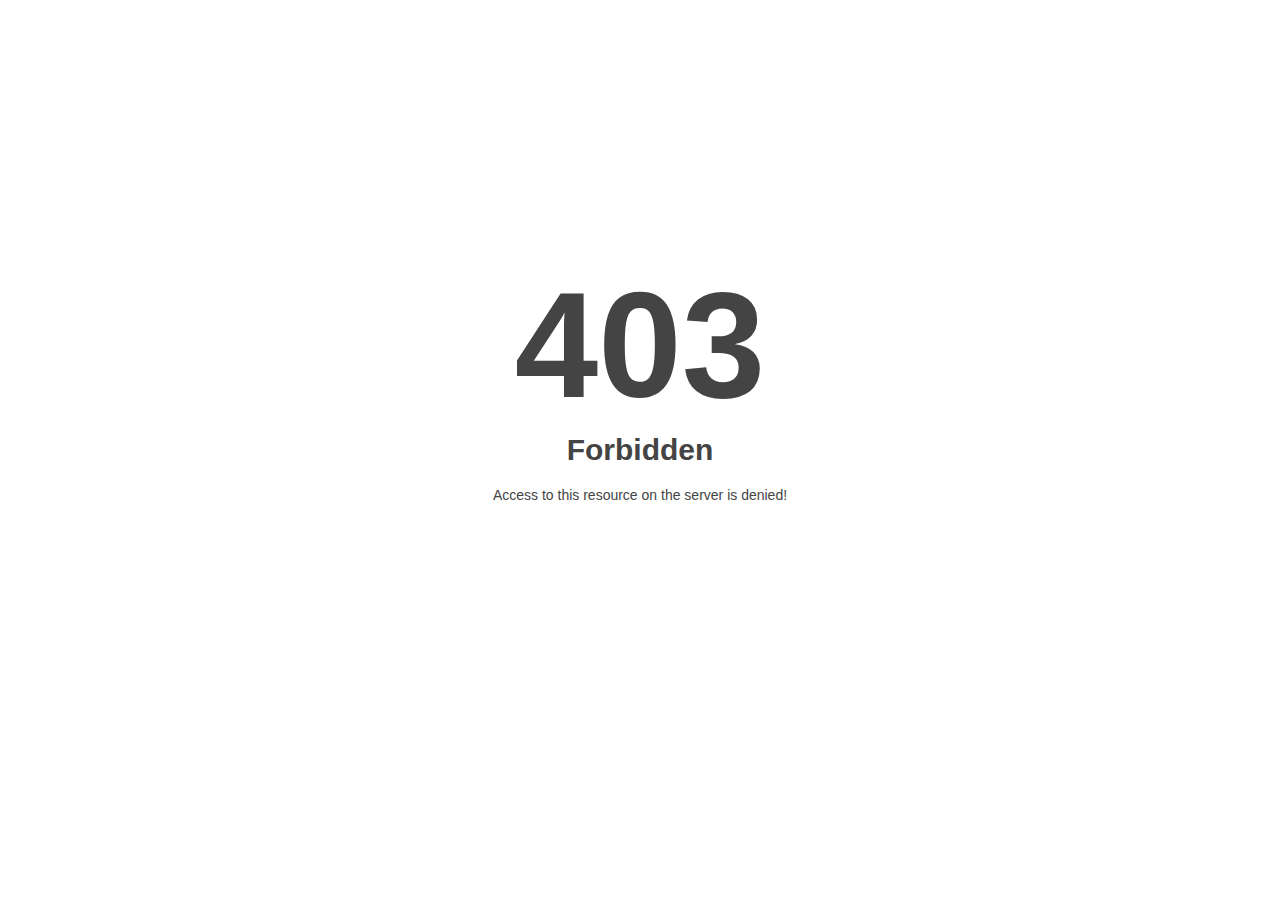
<file: static/plugin/index.html>
<!DOCTYPE html>
<html style="height:100%">
<head>
<meta name="viewport" content="width=device-width, initial-scale=1, shrink-to-fit=no" />
<title> 403 Forbidden
</title><style>@media (prefers-color-scheme:dark){body{background-color:#000!important}}</style></head>
<body style="color: #444; margin:0;font: normal 14px/20px Arial, Helvetica, sans-serif; height:100%; background-color: #fff;">
<div style="height:auto; min-height:100%; ">     <div style="text-align: center; width:800px; margin-left: -400px; position:absolute; top: 30%; left:50%;">
        <h1 style="margin:0; font-size:150px; line-height:150px; font-weight:bold;">403</h1>
<h2 style="margin-top:20px;font-size: 30px;">Forbidden
</h2>
<p>Access to this resource on the server is denied!</p>
</div></div></body></html>
</file>
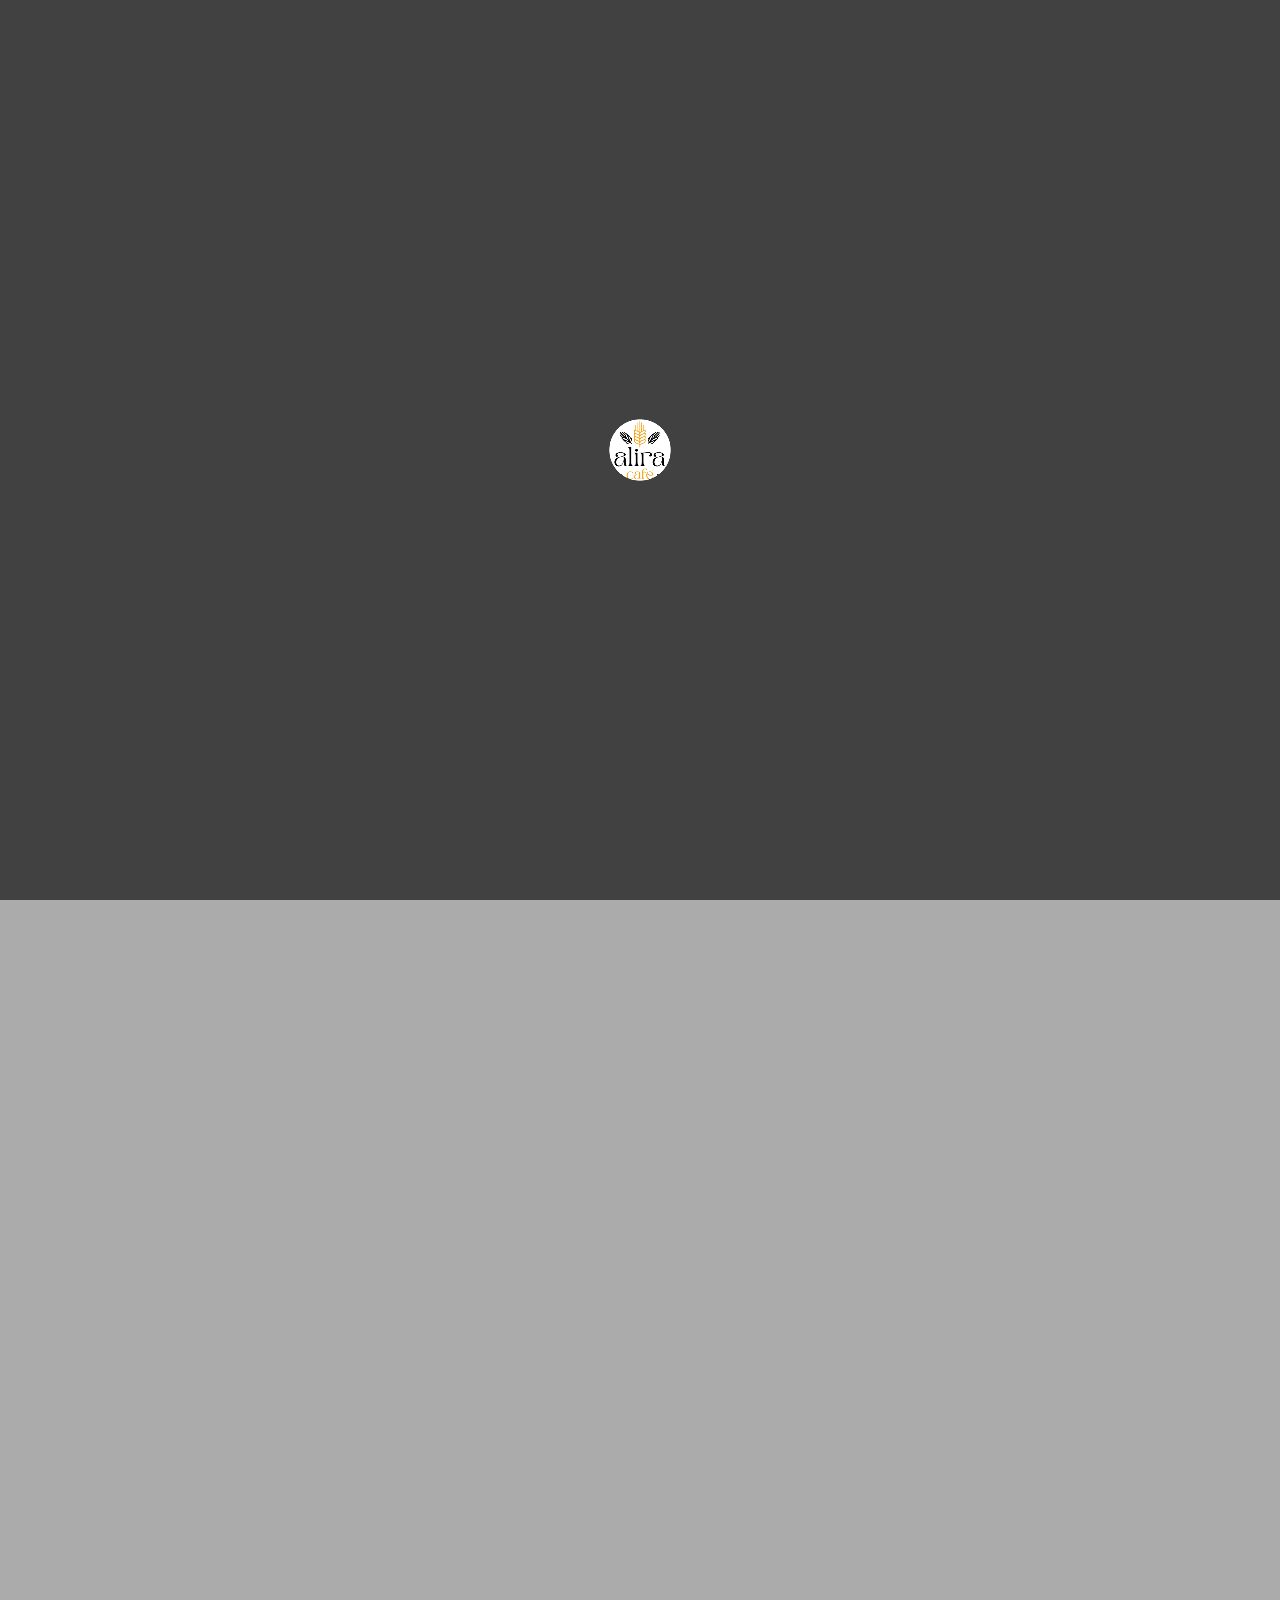
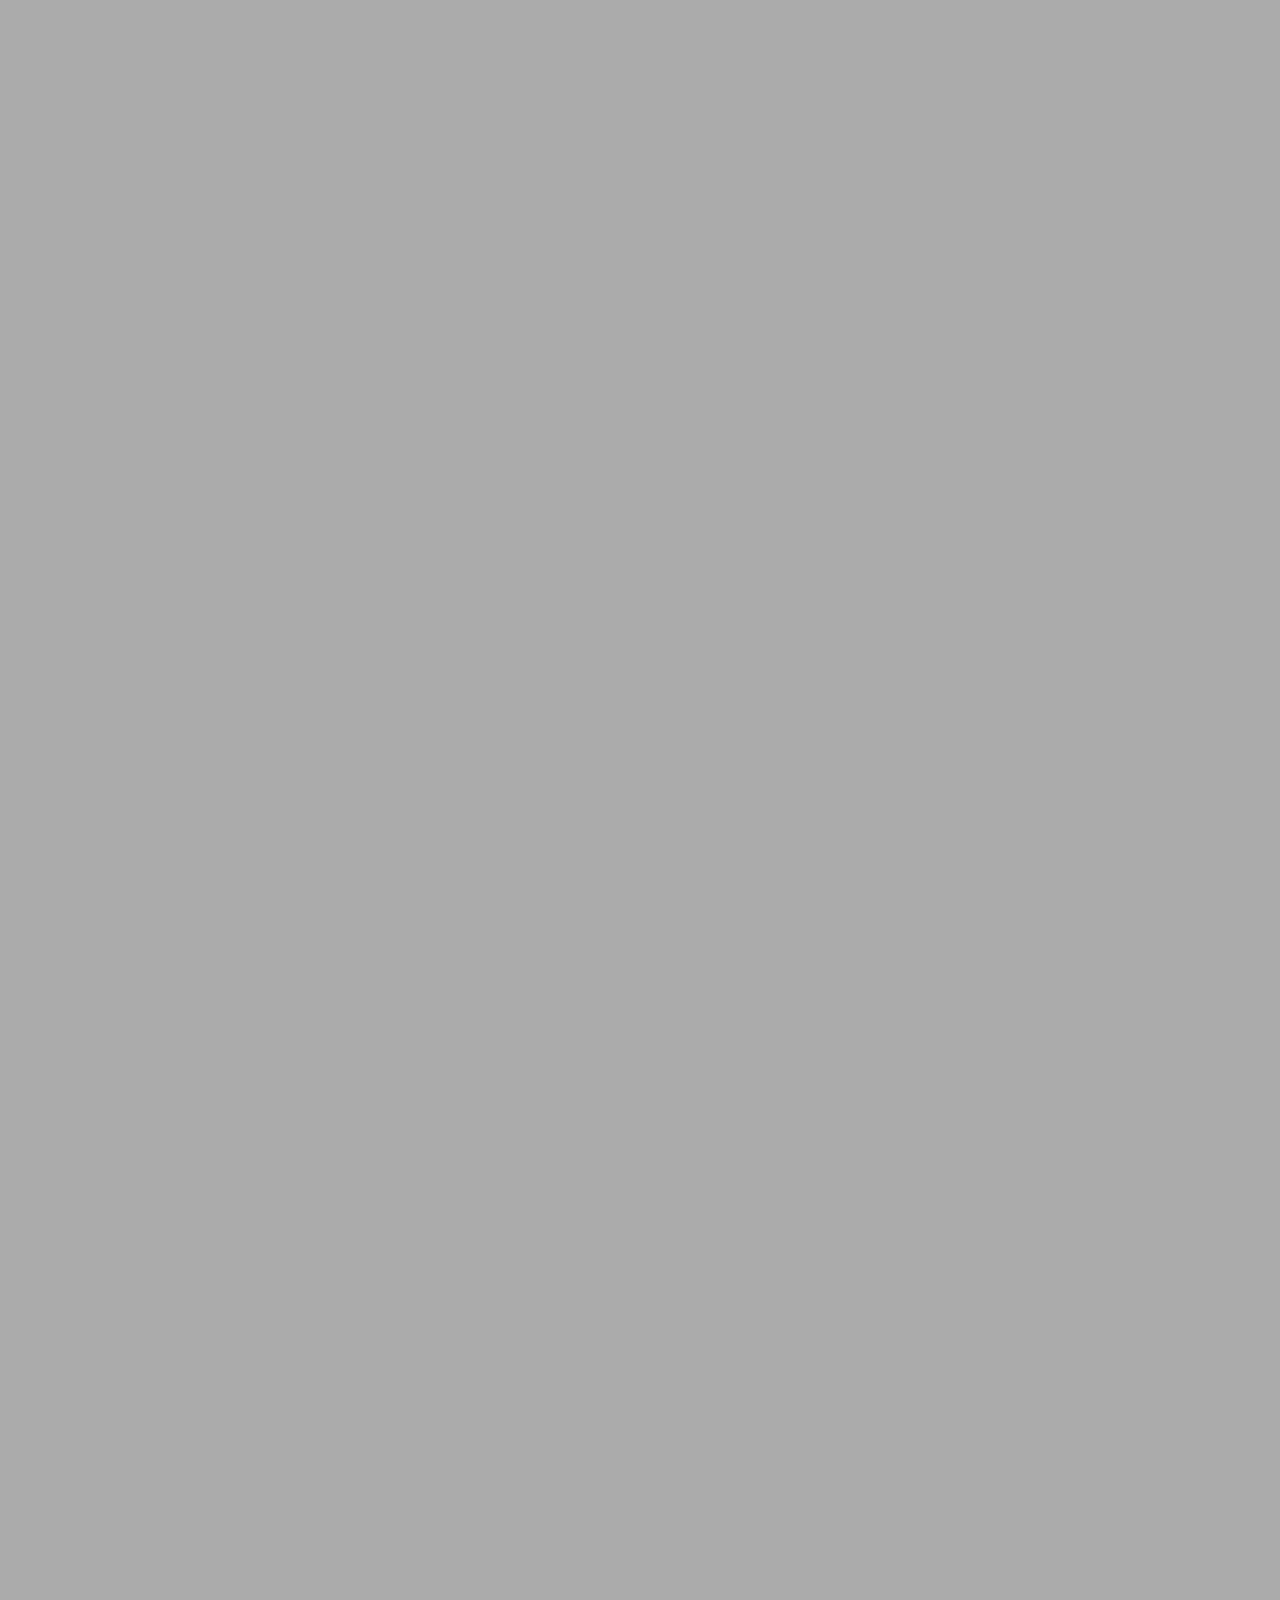
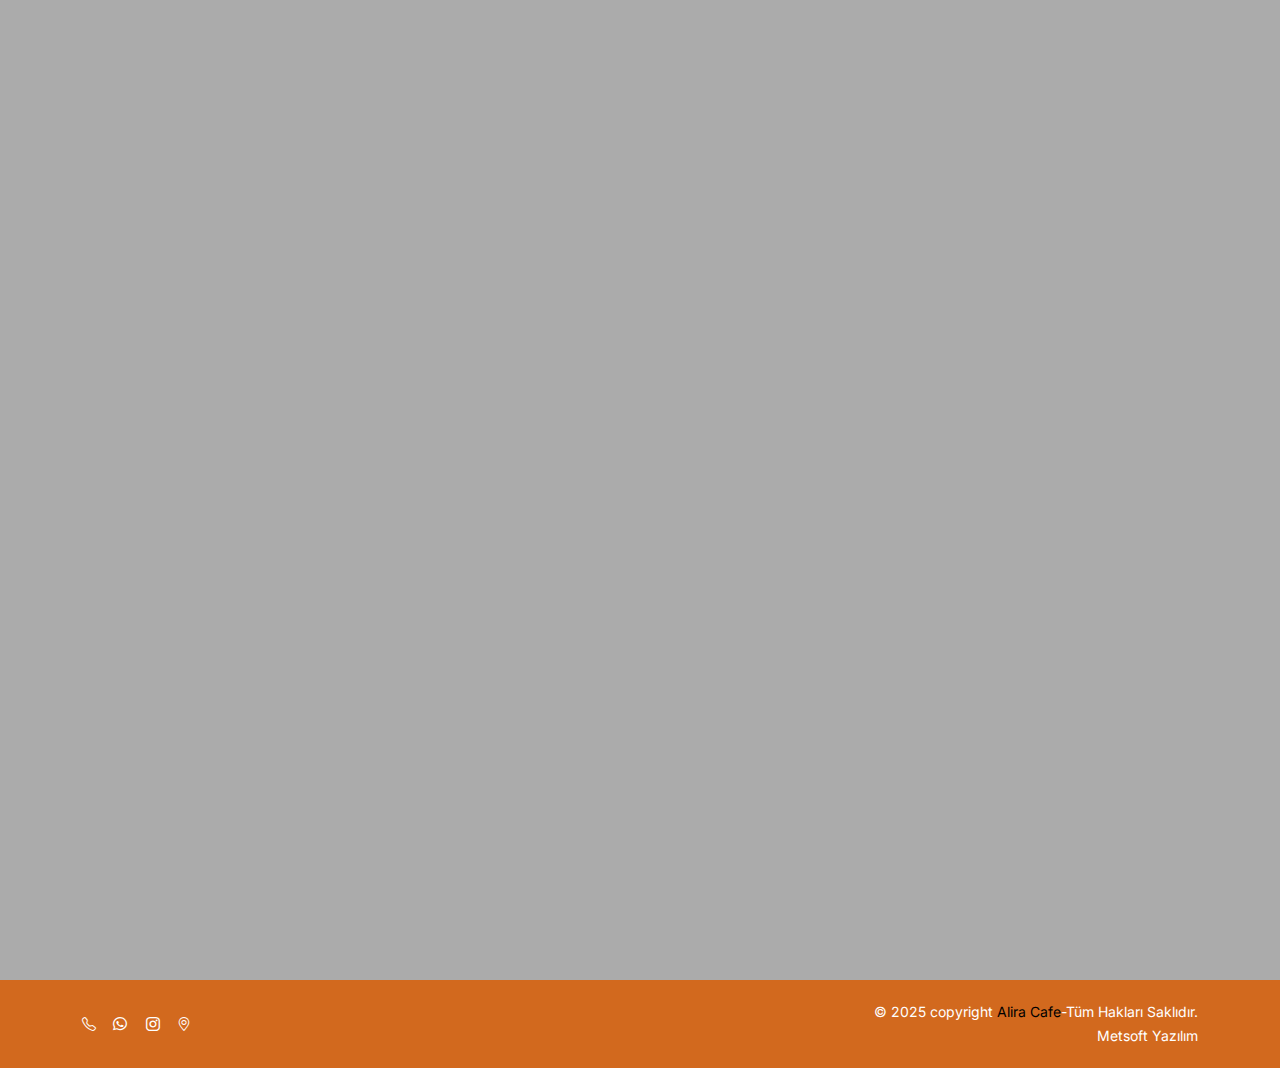
<file: fiyat1.html>
<!DOCTYPE html>
<html lang="tr">

<head>
    <!-- metas -->
    <meta charset="utf-8">
    <meta name="google" content="notranslate">
    <meta name="author" content="Alira Cafe">
    <meta http-equiv="X-UA-Compatible" content="IE=edge">
    <meta name="viewport" content="width=device-width, initial-scale=1, shrink-to-fit=no">
    <meta name="theme-color" content="#e67e22"> <!-- Örneğin kahverengi tonları -->
    <!-- title -->
    <title>Alira Cafe-Fiyatlar</title> 
   

    <meta name="description" content="Alira Cafe'de Günün her saati taze çay,  enfes atıştırmalıklarla gününüze lezzet katın. Şehrin en samimi ve kaliteli kafesi.">
    <meta name="keywords" content="Alira Cafe, kahve, kafe, taze kahve, doğal içecek, kahve dükkanı, atıştırmalık, tatlı, cafe, Türkiye , İstanbul, Pendik,Fevzi Çakmak, poğaça,poğaçalar,simit,simitler,açma,açmalar,pizza,pizzalar,börek,kurabiye,Kurabiyeler,Kahvaltı,içecek,mekan,cafe,restaurant,alira cafe">
    <meta name="robots" content="index, follow">
    
    <meta http-equiv="Content-Language" content="tr">

    <!-- Favicon -->
    <link rel="icon" type="image/x-icon" href="static/img/alira.png">
    <link rel="icon" type="image/png" href="static/img/alira.png">
    <!-- Apple Touch Icon (iPhone ve iPad için) -->
    <link rel="apple-touch-icon" sizes="180x180" href="static/img/alira.png">
    <link rel="canonical" href="https://aliracafe.github.io/aliracafe/index.html">
    <!-- theme css -->
    <link href="static/css/style.css" rel="stylesheet">
    <link rel="stylesheet" href="https://cdn.jsdelivr.net/npm/swiper/swiper-bundle.min.css" />

    <style>
        #intro {
          position: fixed;
          inset: 0;
          background: rgb(65, 65, 65);
          z-index: 9999;
          display: flex;
          align-items: center;
          justify-content: center;
        }
      
        #logo img {
          width: 150px;
          height: auto;
        }
      
        .site-content {
          opacity: 0;
          transition: opacity 0.5s ease;
        }
      </style>
      
</head>
<!-- Body Start -->

<body data-bs-spy="scroll" data-bs-target="#navbar-collapse-toggle" data-bs-offset="90" class="dark-bg">
    <div id="intro">
        <div class="logo" id="logo">
          <img src="static/img/alira.png" alt="Logo">
        </div>
      </div>
    <!-- page loading -->
    <!-- End -->
    <!-- Header -->
    <header class="main-header">
        <nav class="navbar header-nav header-white header-transparent navbar-expand-lg">
            <div class="container">
                <!-- Brand -->
                <a class="navbar-brand" href="index.html">Alira Cafe<span></span></a>
                <!-- / -->
                <!-- Mobile Toggle -->
                <button class="navbar-toggler" type="button" data-bs-toggle="collapse" data-bs-target="#navbar-collapse-toggle" aria-controls="navbar-collapse-toggle" aria-expanded="false" aria-label="Toggle navigation">
                    <span></span>
                    <span></span>
                    <span></span>
                </button>
                <!-- / -->
                <!-- Top Menu -->
                <div class="collapse navbar-collapse justify-content-end" id="navbar-collapse-toggle">
                    <ul class="navbar-nav ml-auto">
                        <li><a class="nav-link" data-scroll-nav="0" href="index.html"><span>Anasayfa</span></a></li>
                        <li><a class="nav-link" data-scroll-nav="1" href="index.html#about"><span>Hakkımızda</span></a></li>
                        <!--<li><a class="nav-link" data-scroll-nav="2" href="anasayfa.html#services"><span>Ürünlerimiz</span></a></li>-->
                        <li><a class="nav-link" data-scroll-nav="3" href="index.html"><span>GALERİ</span></a></li>
                        <li><a class="nav-link" data-scroll-nav="4" href="index.html#blog"><span>Fiyatlar</span></a></li>
                        <li><a class="nav-link" data-scroll-nav="5" href="index.html#contactus"><span>Bize Ulaşın</span></a></li>
                        <li><a class=""  href="veriler.html"><span>yetkili</span></a></li>

                    </ul>
                </div>
                <!-- / -->
            </div><!-- Container -->
        </nav> <!-- Navbar -->
    </header>
    <!-- End Header -->
    <main id="blog" style="opacity: 0;">
        <!-- Home Banner -->
        <section class="page-title dark-bg-1">
            <div class="container">
                <div class="row justify-content-center">
                    <div class="col-lg-8 white-color text-center">
                        <h1>Fiyat Listesi</h1>
                        <ol class="breadcrumb justify-content-center">
                            <li><a href="index.html">Anasayfa</a></li>
                            <li class="active">Fiyat Listesi</li>
                        </ol>
                    </div>
                </div>
            </div>
        </section>
        <!-- End Home Banner -->
        <!-- Blog List -->
        <section class="blog-listing">
            <div class="container">
                <div class="row align-items-start">
                    <div class="col-lg-8 my-3">
                        <div class="row">
                            <div class="col-sm-6">
                                <div class="blog-post">
                                    <div class="blog-img">
                                        <a href="static/img/sadeopgaca.jpeg">
                                            <div class="data">
                                                <span>20₺</span>
                                            </div>
                                            <img src="static/img/sadeopgaca.jpeg" title="" alt="">
                                        </a>
                                    </div>
                                    <div class="blog-info">
                                        <h6><a>SADE POĞAÇA</a></h6>
                                        <p>Hergün taze ve sıcak</p>
                                
                                    </div>
                                </div>
                            </div>
                            <div class="col-sm-6">
                                <div class="blog-post">
                                    <div class="blog-img">
                                        <a href="static/img/kasarli.jpeg">
                                            <div class="data">
                                                <span>20₺</span>
                                            </div>
                                            <img src="static/img/kasarli.jpeg" title="" alt="">
                                        </a>
                                    </div>
                                    <div class="blog-info">
                                        <h6><a>KAŞARLI POĞAÇA</a></h6>
                                        <p>Hergün taze ve sıcak</p>
                                    </div>
                                </div>
                            </div>
                            <div class="col-sm-6">
                                <div class="blog-post">
                                    <div class="blog-img">
                                        <a href="static/img/dereotlupogaca.jpeg">
                                            <div class="data">
                                                <span>25₺</span>
                                            </div>
                                            <img src="static/img/dereotlupogaca.jpeg" title="" alt="">
                                        </a>
                                    </div>
                                    <div class="blog-info">
                                        <h6><a>DEREOTLU POĞAÇA</a></h6>
                                        <p>Hergün taze ve sıcak</p>
                                    </div>
                                </div>
                            </div>
                            <div class="col-sm-6">
                                <div class="blog-post">
                                    <div class="blog-img">
                                        <a href="static/img/peynirlipogaca.jpeg">
                                            <div class="data">
                                                <span>20₺</span>
                                            </div>
                                            <img src="static/img/peynirlipogaca.jpeg" title="" alt="">
                                        </a>
                                    </div>
                                    <div class="blog-info">
                                        <h6><a>PEYNİRLİ POĞAÇA</a></h6>
                                        <p>Hergün taze ve sıcak</p>
                                    </div>
                                </div>
                            </div>
                            <div class="col-sm-6">
                                <div class="blog-post">
                                    <div class="blog-img">
                                        <a href="static/img/zeytinli.jpeg">
                                            <div class="data">
                                                <span>20₺</span>
                                            </div>
                                            <img src="static/img/zeytinli.jpeg" title="" alt="">
                                        </a>
                                    </div>
                                    <div class="blog-info">
                                        <h6><a>ZEYTİNLİ POĞAÇA</a></h6>
                                        <p>Hergün taze ve sıcak</p>
                                    </div>
                                </div>
                            </div>
                            <div class="col-sm-6">
                                <div class="blog-post">
                                    <div class="blog-img">
                                        <a href="static/img/patatesli.jpeg">
                                            <div class="data">
                                                <span>20₺</span>
                                            </div>
                                            <img src="static/img/patatesli.jpeg" title="" alt="">
                                        </a>
                                    </div>
                                    <div class="blog-info">
                                        <h6><a>PATATESLİ POĞAÇA</a></h6>
                                        <p>Hergün taze ve sıcak</p>
                                    </div>
                                </div>
                            </div>
                            <div class="col-sm-6">
                                <div class="blog-post">
                                    <div class="blog-img">
                                        <a href="static/img/sade açma.jpeg">
                                            <div class="data">
                                                <span>20₺</span>
                                            </div>
                                            <img src="static/img/sade açma.jpeg" title="" alt="">
                                        </a>
                                    </div>
                                    <div class="blog-info">
                                        <h6><a>SADE AÇMA</a></h6>
                                        <p>Hergün taze ve sıcak</p>
                                    </div>
                                </div>
                            </div>
                            <div class="col-sm-6">
                                <div class="blog-post">
                                    <div class="blog-img">
                                        <a href="static/img/peynirliacma.jpeg">
                                            <div class="data">
                                                <span>25₺</span>
                                            </div>
                                            <img src="static/img/peynirliacma.jpeg" title="" alt="">
                                        </a>
                                    </div>
                                    <div class="blog-info">
                                        <h6><a>PEYNİRLİ AÇMA</a></h6>
                                        <p>Hergün taze ve sıcak</p>
                                    </div>
                                </div>
                            </div>
                            <div class="col-sm-6">
                                <div class="blog-post">
                                    <div class="blog-img">
                                        <a href="static/img/zetinliacma.jpeg">
                                            <div class="data">
                                                <span>25₺</span>
                                            </div>
                                            <img src="static/img/zetinliacma.jpeg" title="" alt="">
                                        </a>
                                    </div>
                                    <div class="blog-info">
                                        <h6><a>ZEYTİNLİ AÇMA</a></h6>
                                        <p>Hergün taze ve sıcak</p>
                                    </div>
                                </div>
                            </div>
                            <div class="col-sm-6">
                                <div class="blog-post">
                                    <div class="blog-img">
                                        <a href="static/img/patatesliacma.jpeg">
                                            <div class="data">
                                                <span>25₺</span>
                                            </div>
                                            <img src="static/img/patatesliacma.jpeg" title="" alt="">
                                        </a>
                                    </div>
                                    <div class="blog-info">
                                        <h6><a>PATATESLİ AÇMA</a></h6>
                                        <p>Hergün taze ve sıcak</p>
                                    </div>
                                </div>
                            </div>
                            <div class="col-sm-6">
                                <div class="blog-post">
                                    <div class="blog-img">
                                        <a href="static/img/cikolatalıacma.jpeg">
                                            <div class="data">
                                                <span>25₺</span>
                                            </div>
                                            <img src="static/img/cikolatalıacma.jpeg" title="" alt="">
                                        </a>
                                    </div>
                                    <div class="blog-info">
                                        <h6><a>ÇİKOLATALI AÇMA</a></h6>
                                        <p>Hergün taze ve sıcak</p>
                                        
                                    </div>
                                </div>
                            </div><!--
                            <div class="col-sm-6">
                                <div class="blog-post">
                                    <div class="blog-img">
                                        <a href="blog-details.html">
                                            <div class="data">
                                                <span>25₺</span>
                                            </div>
                                            <img src="static/img/soru.jpeg" title="" alt="">
                                        </a>
                                    </div>
                                    <div class="blog-info">
                                        <h6><a>TAHİNLİ AÇMA</a></h6>
                                        <p>???</p>
                                    </div>
                                </div>
                            </div>-->
                            <div class="col-sm-6">
                                <div class="blog-post">
                                    <div class="blog-img">
                                        <a href="static/img/simit.jpeg">
                                            <div class="data">
                                                <span>20₺</span>
                                            </div>
                                            <img src="static/img/simit.jpeg" title="" alt="">
                                        </a>
                                    </div>
                                    <div class="blog-info">
                                        <h6><a>SİMİT</a></h6>
                                        <p>Hergün taze ve sıcak</p>
                                    </div>
                                </div>
                            </div>
                            <div class="col-sm-6">
                                <div class="blog-post">
                                    <div class="blog-img">
                                        <a href="static/img/cekirdekli simit.jpeg">
                                            <div class="data">
                                                <span>25₺</span>
                                            </div>
                                            <img src="static/img/cekirdekli simit.jpeg" title="" alt="">
                                        </a>
                                    </div>
                                    <div class="blog-info">
                                        <h6><a>ÇEKİRDEKLİ SİMİT</a></h6>
                                        <p>Hergün taze ve sıcak</p>
                                    </div>
                                </div>
                            </div>
                            <div class="col-sm-6">
                                <div class="blog-post">
                                    <div class="blog-img">
                                        <a href="static/img/icli simit.jpeg">
                                            <div class="data">
                                                <span>40₺</span>
                                            </div>
                                            <img src="static/img/icli simit.jpeg" title="" alt="">
                                        </a>
                                    </div>
                                    <div class="blog-info">
                                        <h6><a>İÇLİ SİMİT</a></h6>
                                        <p>Hergün taze ve sıcak</p>
                                    </div>
                                </div>
                            </div>
                            <div class="col-sm-6">
                                <div class="blog-post">
                                    <div class="blog-img">
                                        <a href="static/img/kiymaliborek.jpeg">
                                            <div class="data">
                                                <span>100₺/250gr</span>
                                            </div>
                                            <img src="static/img/kiymaliborek.jpeg" title="" alt="">
                                        </a>
                                    </div>
                                    <div class="blog-info">
                                        <h6><a>KIYMALI BÖREK</a></h6>
                                        <p>Hergün taze ve sıcak</p>
                                    </div>
                                </div>
                            </div>
                            <div class="col-sm-6">
                                <div class="blog-post">
                                    <div class="blog-img">
                                        <a href="static/img/peynirli borek.jpeg">
                                            <div class="data">
                                                <span>100₺/250gr</span>
                                            </div>
                                            <img src="static/img/peynirli borek.jpeg" title="" alt="">
                                        </a>
                                    </div>
                                    <div class="blog-info">
                                        <h6><a>PEYNİRLİ BÖREK</a></h6>
                                        <p>Hergün taze ve sıcak</p>
                                    </div>
                                </div>
                            </div>
                            <div class="col-sm-6">
                                <div class="blog-post">
                                    <div class="blog-img">
                                        <a href="static/img/patatesli borek.jpeg">
                                            <div class="data">
                                                <span>100₺/250gr</span>
                                            </div>
                                            <img src="static/img/patatesli borek.jpeg" title="" alt="">
                                        </a>
                                    </div>
                                    <div class="blog-info">
                                        <h6><a>PATATESLİ BÖREK</a></h6>
                                        <p>Hergün taze ve sıcak</p>
                                    </div>
                                </div>
                            </div><!--
                            <div class="col-sm-6">
                                <div class="blog-post">
                                    <div class="blog-img">
                                        <a href="blog-details.html">
                                            <div class="data">
                                                <span>14</span>
                                                <small>JAN</small>
                                            </div>
                                            <img src="static/img/soru.jpeg" title="" alt="">
                                        </a>
                                    </div>
                                    <div class="blog-info">
                                        <h6><a href="blog-details.html">Prevent 75% of visitors from google analytics</a></h6>
                                        <p>Lorem ipsum dolor sit amet, consectetur adipisicing elit, sed do eiusmod tempor incididunt ut labore et dolore magna aliqua.</p>
                                        <div class="btn-bar">
                                            <a href="blog-details.html" class="px-btn-arrow">
                                                <span>Read More</span>
                                                <i class="arrow"></i>
                                            </a>
                                        </div>
                                    </div>
                                </div>
                            </div>--><!--
                            <div class="col-sm-6">
                                <div class="blog-post">
                                    <div class="blog-img">
                                        <a href="blog-details.html">
                                            <div class="data">
                                                <span>14</span>
                                                <small>JAN</small>
                                            </div>
                                            <img src="static/img/soru.jpeg" title="" alt="">
                                        </a>
                                    </div>
                                    <div class="blog-info">
                                        <h6><a href="blog-details.html">Prevent 75% of visitors from google analytics</a></h6>
                                        <p>Lorem ipsum dolor sit amet, consectetur adipisicing elit, sed do eiusmod tempor incididunt ut labore et dolore magna aliqua.</p>
                                        <div class="btn-bar">
                                            <a href="blog-details.html" class="px-btn-arrow">
                                                <span>Read More</span>
                                                <i class="arrow"></i>
                                            </a>
                                        </div>
                                    </div>
                                </div>
                            </div>-->
                            <div class="col-12">
                                <ul class="pagination justify-content-center">
                                    <li class="page-item disabled">
                                       
                                    </li>
                                    <li class="page-item active"><a class="page-link" href="fiyat1.html">1</a></li>
                                    <li class="page-item ">
                                        <a class="page-link" href="fiyat2.html">2</a>
                                    </li>
                                    <li class="page-item"><a class="page-link" href="fiyat3.html">3</a></li>
                                    <li class="page-item">
                                        <a class="page-link" href="fiyat2.html"><i class="bi bi-chevron-right"></i></a>
                                    </li>
                                </ul>
                            </div>
                        </div>
                    </div>
                    <div class="col-lg-4 my-3">
                        <div class="blog-aside ms-lg-4">
                            <!-- Author -->
                            <div class="widget widget-author">
                                <div class="widget-body">
                                    <div class="d-flex align-items-center pb-3">
                                        <div class="col ps-3">
                                            <h4 style="color: white;">Alira Cafe</h4>
                                        </div>
                                    </div>
                                    <p>Her tabakta bir anı yeşerir,<br>
                                        Her fincanda muhabbet ilerir,<br>
                                        Alira’da kalp hem doyar hem erir.
                                        
                                        </p>
                                </div>
                            </div>
                            <!-- End Author -->
                            <!-- Trending Post --><!--
                            <div class="widget widget-post">
                                <div class="widget-body">
                                    <div class="owl-carousel" data-items="1" data-nav-dots="true" data-md-items="1" data-sm-items="1" data-xs-items="1" data-xx-items="1" data-space="30">
                                        <div class="post-aside">
                                            <div class="post-aside-title">
                                                <h5><a href="blog-details.html">Prevent 75% of visitors from google analytics</a></h5>
                                            </div>
                                            <div class="post-aside-meta">
                                                <a class="name" href="blog-details.html">
                                                    Zemo Roth
                                                </a>
                                                <a class="date" href="blog-details.html">
                                                    26 FEB 2020
                                                </a>
                                            </div>
                                            <div class="post-aside-img">
                                                <a href="blog-details.html">
                                                    <img src="static/img/blog-5.jpg" title="" alt="">
                                                </a>
                                            </div>
                                        </div>
                                        <div class="post-aside">
                                            <div class="post-aside-title">
                                                <h5><a href="blog-details.html">Prevent 75% of visitors from google analytics</a></h5>
                                            </div>
                                            <div class="post-aside-meta">
                                                <a class="name" href="blog-details.html">
                                                    Zemo Roth
                                                </a>
                                                <a class="date" href="blog-details.html">
                                                    26 FEB 2020
                                                </a>
                                            </div>
                                            <div class="post-aside-img">
                                                <a href="blog-details.html">
                                                    <img src="static/img/blog-2.jpg" title="" alt="">
                                                </a>
                                            </div>
                                        </div>
                                        <div class="post-aside">
                                            <div class="post-aside-title">
                                                <h5><a href="blog-details.html">Prevent 75% of visitors from google analytics</a></h5>
                                            </div>
                                            <div class="post-aside-meta">
                                                <a class="name" href="blog-details.html">
                                                    Zemo Roth
                                                </a>
                                                <a class="date" href="blog-details.html">
                                                    26 FEB 2020
                                                </a>
                                            </div>
                                            <div class="post-aside-img">
                                                <a href="blog-details.html">
                                                    <img src="static/img/blog-3.jpg" title="" alt="">
                                                </a>
                                            </div>
                                        </div>
                                    </div>
                                </div>
                            </div>-->
                            <!-- End Trending Post -->
                            <!-- Latest Post -->
                            
                            <!-- End Latest Post -->
                            <!-- widget Tags -->
                            <div class="widget widget-tags">
                                <div class="widget-title">
                                    <h3>Ürünlerimiz</h3>
                                </div>
                                <div class="widget-body">
                                    <div class="nav tag-cloud">
                                        <a href="fiyat1.html">Poğaçalar</a>
                                        <a href="fiyat1.html">Açmalar</a>
                                        <a href="fiyat1.html">Simitler</a>
                                        <a href="fiyat1.html">Börekler</a>
                                        <a href="fiyat2.html">Pizza</a>
                                        <a href="fiyat3.html">Kurabiyeler</a>
                                        <a href="fiyat2.html">İçecekler</a>
                                    </div>
                                </div>
                            </div>
                            <!-- End widget Tags -->
                        </div>
                    </div>
                </div>
            </div>
        </section>
        <!-- End Blog List -->
    </main>
    <!-- Footer -->
    <footer class="footer white">
        <div class="container">
            <div class="row align-items-center">
                <div class="col-md-6 my-2">
                    <div class="nav justify-content-center justify-content-md-start">
                        <a href="tel:+905386230158">
                            <i class="bi bi-telephone"></i>
                        </a>
                        <a href="https://whatsapp.com/channel/0029Vb5HGFV3gvWi0nBEBz1x">
                            <i class="bi bi-whatsapp"></i>
                        </a>
                        <a href="https://www.instagram.com/alira.cafe?igsh=MWJqaGpwMjV2NjBreg%3D%3D&utm_source=qr">
                            <i class="bi bi-instagram"></i>
                        </a>
                        <a href="https://maps.app.goo.gl/dxmwG2R1R3tkQgm48">
                            <i class="bi bi-geo-alt"></i>
                        </a>
                    </div>
                </div>
                <div class="col-md-6 my-2 text-center text-md-end">
                    <p>© 2025 copyright <a href="index.html" style="color: black;">Alira Cafe</a>-Tüm Hakları Saklıdır. </p>
                    <p>Metsoft Yazılım</p>
                </div>
            </div>
        </div>
    </footer>
    <!-- End Footer -->
    <script src="static/js/jquery-3.5.1.min.js"></script>
    <script src="static/plugin/appear/jquery.appear.js"></script>
    <script src="static/plugin/bootstrap/js/bootstrap.min.js"></script>
    <script src="static/js/custom.js"></script>
    <script src="https://cdnjs.cloudflare.com/ajax/libs/gsap/3.12.2/gsap.min.js"></script>
<script>
  const logo = document.getElementById('logo');
  const site = document.getElementById('blog');
  const intro = document.getElementById('intro');

  let tl = gsap.timeline();

  tl
    .to(logo, { scale: 0.4, y: 0, duration: 0.9, ease: "power2.inOut" })
    .to(logo, { scale: 0.4, duration: 0.9, ease: "power2.inOut" })
    .to(logo, {
      scale: 30,
      duration: 0.4,
      ease: "expo.in",
      onUpdate: function () {
        let currentScale = gsap.getProperty(logo, "scale");
        let opacity = gsap.utils.mapRange(2, 30, 1, 0, currentScale);
        gsap.set(logo, { opacity: opacity });
      }
    })
    .to(intro, { opacity: 0, duration: 0.5, onComplete: () => {
      intro.style.display = "none";
      site.style.opacity = 1;
    }});
</script>

</body>
<!-- Body End -->



</html>
</file>
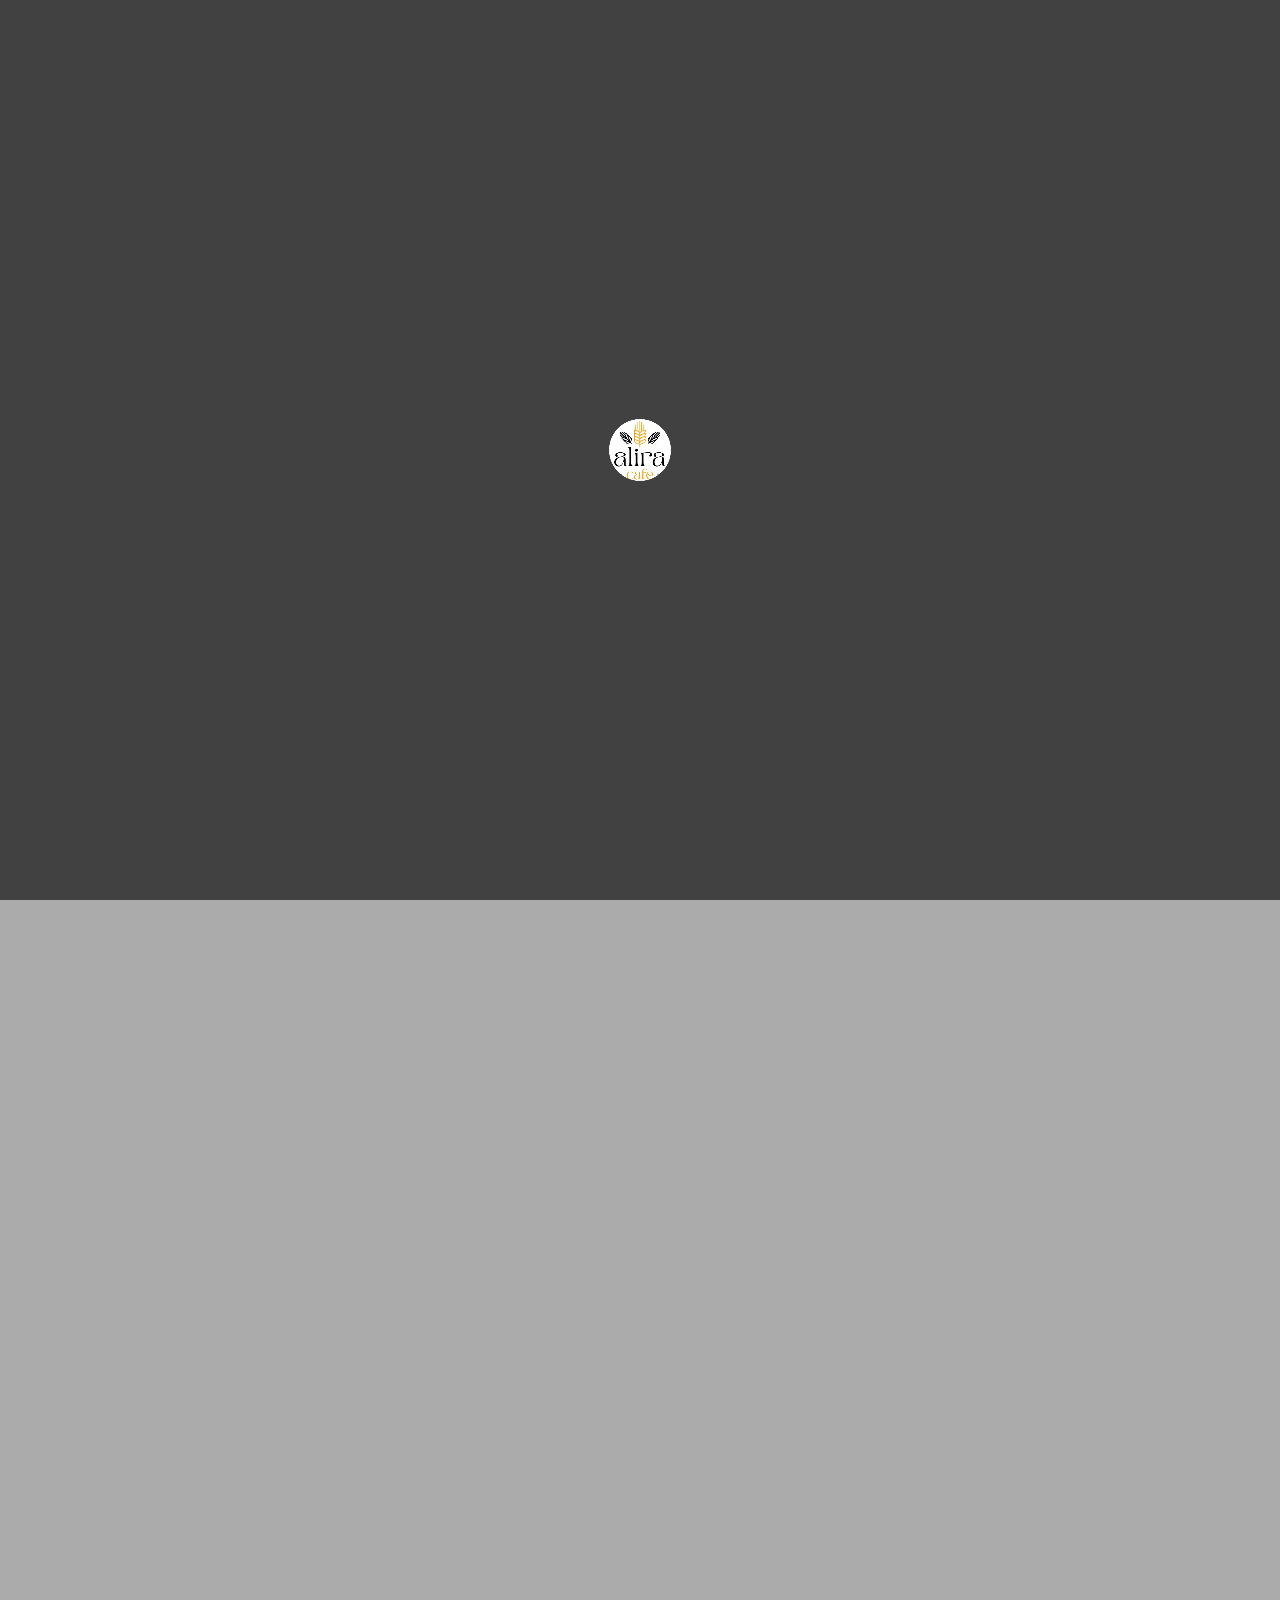
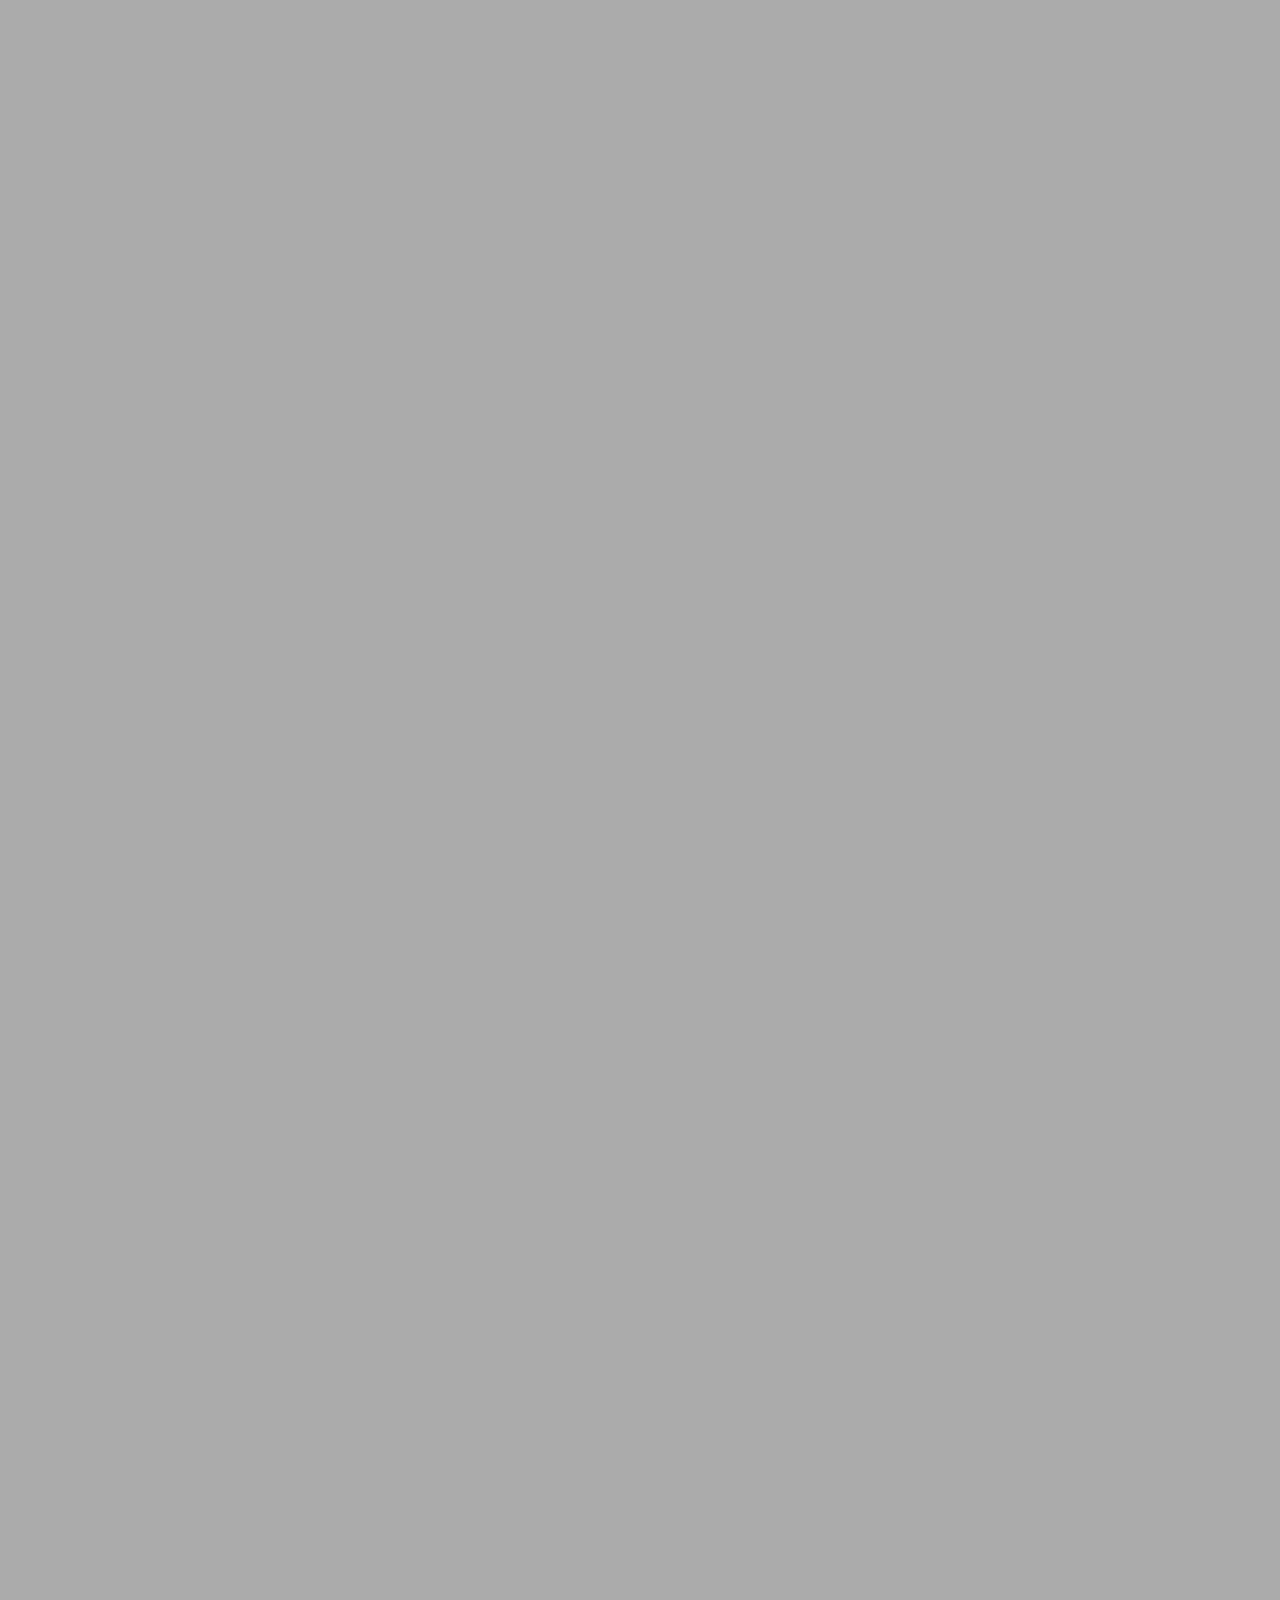
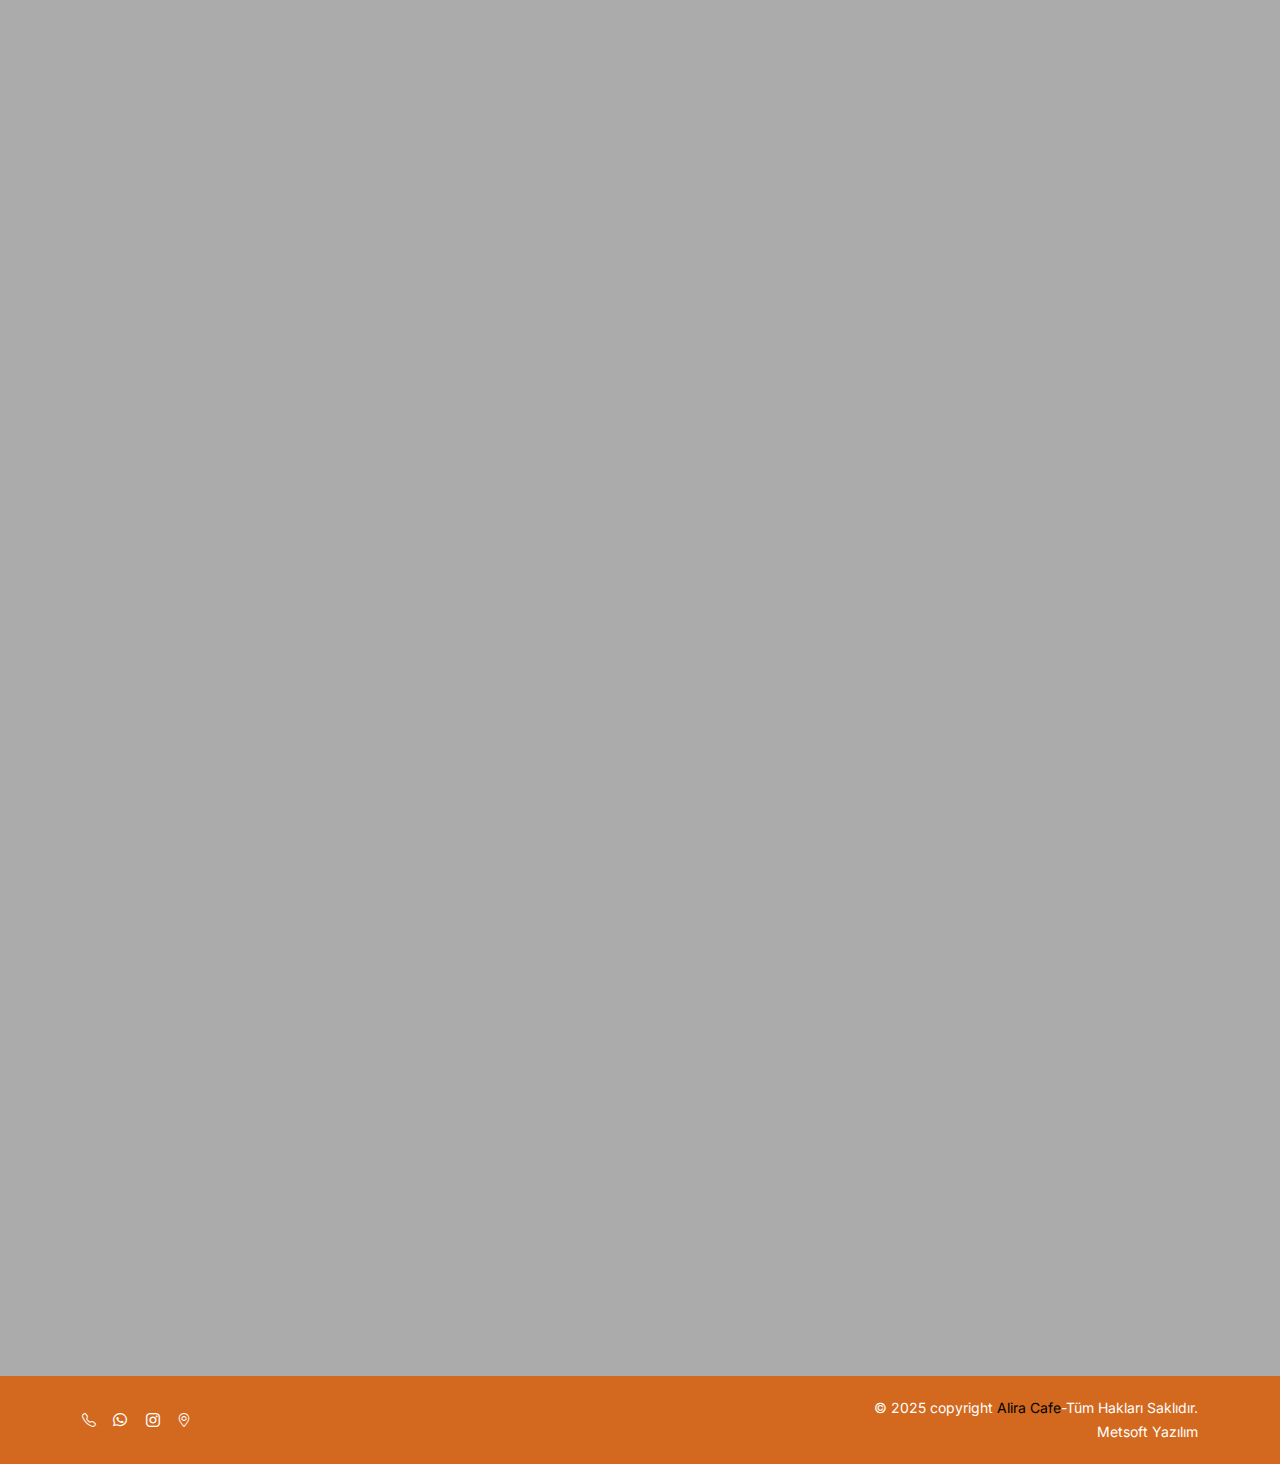
<file: fiyat2.html>
<!DOCTYPE html>
<html lang="tr">

<head>
    <!-- metas -->
    <meta charset="utf-8">
    <meta name="google" content="notranslate">
    <meta name="author" content="Alira Cafe">
    <meta http-equiv="X-UA-Compatible" content="IE=edge">
    <meta name="viewport" content="width=device-width, initial-scale=1, shrink-to-fit=no">
    <meta name="theme-color" content="#e67e22"> <!-- Örneğin kahverengi tonları -->
    <!-- title -->
    <title>Alira Cafe-Anasayfa</title> 
    <!-- Open Graph (Facebook, WhatsApp, Instagram Link Preview, LinkedIn) -->
    

    <meta name="description" content="Alira Cafe'de Günün her saati taze çay,  enfes atıştırmalıklarla gününüze lezzet katın. Şehrin en samimi ve kaliteli kafesi.">
    <meta name="keywords" content="Alira Cafe, kahve, kafe, taze kahve, doğal içecek, kahve dükkanı, atıştırmalık, tatlı, cafe, Türkiye , İstanbul, Pendik,Fevzi Çakmak, poğaça,poğaçalar,simit,simitler,açma,açmalar,pizza,pizzalar,börek,kurabiye,Kurabiyeler,Kahvaltı,içecek,mekan,cafe,restaurant,alira cafe">
    <meta name="robots" content="index, follow">

    <meta http-equiv="Content-Language" content="tr">

    <!-- Favicon -->
   
    <!-- Apple Touch Icon (iPhone ve iPad için) -->
    <!-- theme css -->
    <link href="static/css/dark/style.css" rel="stylesheet">


    <link rel="stylesheet"href="https://cdn.jsdelivr.net/npm/swiper/swiper-bundle.min.css" />

    <style>

        .blog-img {
            position: relative;
            height: 250px;
            overflow: hidden;
        }

        .blog-img .slider-img {
            width: 100%;
            height: 100%;
            object-fit: cover;
            transition: opacity 1s ease-in-out;
        }
    </style>

    <!-- Intro Animasyonu Stili -->
    <style>
        #intro {
            position: fixed;
            inset: 0;
            background: rgb(65, 65, 65);
            z-index: 9999;
            display: flex;
            align-items: center;
            justify-content: center;
        }

        #logo img {
            width: 150px;
            height: auto;
        }

        .site-content {
            opacity: 0;
            transition: opacity 0.5s ease;
        }
    </style>
</head>

<!-- Body Start -->

<body data-bs-spy="scroll" data-bs-target="#navbar-collapse-toggle" data-bs-offset="90" class="dark-bg">
    <div id="intro">
        <div class="logo" id="logo">
          <img src="static/img/alira.png" alt="Logo">
        </div>
      </div>
      <!-- page loading -->
    <!-- End -->
    <!-- Header -->
    <header class="main-header">
        <nav class="navbar header-nav header-white header-transparent navbar-expand-lg">
            <div class="container">
                <!-- Brand -->
                <a class="navbar-brand" href="index.html">Alira Cafe<span></span></a>
                <!-- / -->
                <!-- Mobile Toggle -->
                <button class="navbar-toggler" type="button" data-bs-toggle="collapse" data-bs-target="#navbar-collapse-toggle" aria-controls="navbar-collapse-toggle" aria-expanded="false" aria-label="Toggle navigation">
                    <span></span>
                    <span></span>
                    <span></span>
                </button>
                <!-- / -->
                <!-- Top Menu -->
                <div class="collapse navbar-collapse justify-content-end" id="navbar-collapse-toggle">
                    <ul class="navbar-nav ml-auto">
                        <li><a class="nav-link" data-scroll-nav="0" href="index.html"><span>Anasayfa</span></a></li>
                        <li><a class="nav-link" data-scroll-nav="1" href="index.html#about"><span>Hakkımızda</span></a></li>
                        <!--<li><a class="nav-link" data-scroll-nav="2" href="anasayfa.html#services"><span>Ürünlerimiz</span></a></li>-->
                        <li><a class="nav-link" data-scroll-nav="3" href="index.html"><span>Galeri</span></a></li>
                        <li><a class="nav-link" data-scroll-nav="4" href="index.html#blog"><span>Fiyatlar</span></a></li>
                        <li><a class="nav-link" data-scroll-nav="5" href="index.html#contactus"><span>Bize Ulaşın</span></a></li>
                        <li><a class=""  href="veriler.html"><span>yetkili</span></a></li>
                    </ul>
                </div>
                <!-- / -->
            </div><!-- Container -->
        </nav> <!-- Navbar -->
    </header>
    <!-- End Header -->
    <main id="site" class="blog site-content" style="opacity: 0;">
        <!-- Home Banner -->
        <section class="page-title dark-bg-1">
            <div class="container">
                <div class="row justify-content-center">
                    <div class="col-lg-8 white-color text-center">
                        <h1>Fiyat Listesi</h1>
                        <ol class="breadcrumb justify-content-center">
                            <li><a href="index.html">Anasayfa</a></li>
                            <li class="active">Fiyat Listesi</li>
                        </ol>
                    </div>
                </div>
            </div>
        </section>
        <!-- End Home Banner -->
        <!-- Blog List -->
        <section class="blog-listing">
            <div class="container">
                <div class="row align-items-start">
                    <div class="col-lg-8 my-3">
                        <div class="row">
                            <div class="col-sm-6">
                                <div class="blog-post">
                                    <div class="blog-img">
                                        <a href="static/img/kahvalti.jpeg">
                                            <div class="data">
                                                <span>300₺</span>
                                            </div>
                                            <img src="static/img/kahvalti.jpeg" class="slider-img" style="opacity: 1; position: absolute;">
                                            <img src="static/img/kahvalti2.jpeg" class="slider-img" style="opacity: 0; position: absolute;">
                                            <img src="static/img/kahvalti3.jpeg" class="slider-img" style="opacity: 0; position: absolute;">
                                            <img src="static/img/kahvalti4.jpeg" class="slider-img" style="opacity: 0; position: absolute;">
                                        </a>
                                    </div>
                                    
                                    <div class="blog-info">
                                        <h6><a>KAHVALTI TABAĞI</a></h6>
                                    </div>
                                </div>
                            </div>
                            <div class="col-sm-6">
                                <div class="blog-post">
                                    <div class="blog-img">
                                        <a href="static/img/sandvic.jpeg">
                                            <div class="data">
                                                <span>50₺</span>
                                            </div>
                                            <img src="static/img/sandvic.jpeg" title="" alt="">
                                        </a>
                                    </div>
                                    <div class="blog-info">
                                        <h6><a>SANDVİÇ</a></h6>
                                    </div>
                                </div>
                            </div>
                            <div class="col-sm-6">
                                <div class="blog-post">
                                    <div class="blog-img">
                                        <a href="static/img/pizza.jpeg">
                                            <div class="data">
                                                <span>50₺</span>
                                            </div>
                                            <img src="static/img/pizza.jpeg" title="" alt="">
                                        </a>
                                    </div>
                                    <div class="blog-info">
                                        <h6><a>PİZZA</a></h6>
                                    </div>
                                </div>
                            </div><!--
                            <div class="col-sm-6">
                                <div class="blog-post">
                                    <div class="blog-img">
                                        <a href="blog-details.html">
                                            <div class="data">
                                                <span>14</span>
                                                <small>JAN</small>
                                            </div>
                                            <img src="static/img/blog-4.jpg" title="" alt="">
                                        </a>
                                    </div>
                                    <div class="blog-info">
                                        <h6><a href="blog-details.html">Sandviç Büyük</a></h6>
                                        <p>Lorem ipsum dolor sit amet, consectetur adipisicing elit, sed do eiusmod tempor incididunt ut labore et dolore magna aliqua.</p>
                                    </div>
                                </div>
                            </div>-->
                            <div class="col-sm-6">
                                <div class="blog-post">
                                    <div class="blog-img">
                                        <a href="static/img/cay.jpeg">
                                            <div class="data">
                                                <span>15₺</span>
                                            </div>
                                            <img src="static/img/cay.jpeg" title="" alt="">
                                        </a>
                                    </div>
                                    <div class="blog-info">
                                        <h6><a>ÇAY</a></h6>
                                    </div>
                                </div>
                            </div>
                            <div class="col-sm-6">
                                <div class="blog-post">
                                    <div class="blog-img">
                                        <a href="static/img/buyukcay.jpeg">
                                            <div class="data">
                                                <span>30₺</span>
                                            </div>
                                            <img src="static/img/buyukcay.jpeg" title="" alt="">
                                        </a>
                                    </div>
                                    <div class="blog-info">
                                        <h6><a>BÜYÜK ÇAY</a></h6>
                                    </div>
                                </div>
                            </div><!--
                            <div class="col-sm-6">
                                <div class="blog-post">
                                    <div class="blog-img">
                                        <a href="blog-details.html">
                                            <div class="data">
                                                <span>14</span>
                                                <small>JAN</small>
                                            </div>
                                            <img src="static/img/blog-1.jpg" title="" alt="">
                                        </a>
                                    </div>
                                    <div class="blog-info">
                                        <h6><a href="blog-details.html">turk kahvesi</a></h6>
                                        <p>Lorem ipsum dolor sit amet, consectetur adipisicing elit, sed do eiusmod tempor incididunt ut labore et dolore magna aliqua.</p>
                                        <div class="btn-bar">
                                            <a href="blog-details.html" class="px-btn-arrow">
                                                <span>Read More</span>
                                                <i class="arrow"></i>
                                            </a>
                                        </div>
                                    </div>
                                </div>
                            </div>--><!--
                            <div class="col-sm-6">
                                <div class="blog-post">
                                    <div class="blog-img">
                                        <a href="blog-details.html">
                                            <div class="data">
                                                <span>14</span>
                                                <small>JAN</small>
                                            </div>
                                            <img src="static/img/blog-1.jpg" title="" alt="">
                                        </a>
                                    </div>
                                    <div class="blog-info">
                                        <h6><a href="blog-details.html">filtre kahve</a></h6>
                                        <p>Lorem ipsum dolor sit amet, consectetur adipisicing elit, sed do eiusmod tempor incididunt ut labore et dolore magna aliqua.</p>
                                        <div class="btn-bar">
                                            <a href="blog-details.html" class="px-btn-arrow">
                                                <span>Read More</span>
                                                <i class="arrow"></i>
                                            </a>
                                        </div>
                                    </div>
                                </div>
                            </div>-->
                            <div class="col-sm-6">
                                <div class="blog-post">
                                    <div class="blog-img">
                                        <a href="static/img/cola3.jpg">
                                            <div class="data">
                                                <span>50₺</span>
                                            </div>
                                            <img src="static/img/cola3.jpg" title="" alt="">
                                        </a>
                                    </div>
                                    <div class="blog-info">
                                        <h6><a>COLA(PORTAKAL)</a></h6>
                                    </div>
                                </div>
                            </div>
                            <div class="col-sm-6">
                                <div class="blog-post">
                                    <div class="blog-img">
                                        <a href="static/img/cola.jpg">
                                            <div class="data">
                                                <span>50₺</span>
                                            </div>
                                            <img src="static/img/cola.jpg" title="" alt="">
                                        </a>
                                    </div>
                                    <div class="blog-info">
                                        <h6><a>COLA</a></h6>
                                    </div>
                                </div>
                            </div>
                            <div class="col-sm-6">
                                <div class="blog-post">
                                    <div class="blog-img">
                                        <a href="static/img/coffe.jpg">
                                            <div class="data">
                                                <span>70₺</span>
                                            </div>
                                            <img src="static/img/coffe.jpg" title="" alt="">
                                        </a>
                                    </div>
                                    <div class="blog-info">
                                        <h6><a>COFFEE LATTE</a></h6>
                                    </div>
                                </div>
                            </div>
                            <div class="col-sm-6">
                                <div class="blog-post">
                                    <div class="blog-img">
                                        <a href="static/img/coffe2.jpg">
                                            <div class="data">
                                                <span>70₺</span>
                                            </div>
                                            <img src="static/img/coffe2.jpg" title="" alt="">
                                        </a>
                                    </div>
                                    <div class="blog-info">
                                        <h6><a>WHİTE CHOCOLATE MOCHA</a></h6>
                                    </div>
                                </div>
                            </div>
                            <div class="col-sm-6">
                                <div class="blog-post">
                                    <div class="blog-img">
                                        <a href="static/img/camlica.jpg">
                                            <div class="data">
                                                <span>30₺</span>
                                            </div>
                                            <img src="static/img/camlica.jpg" title="" alt="">
                                        </a>
                                    </div>
                                    <div class="blog-info">
                                        <h6><a>GAZOZ</a></h6>
                                    </div>
                                </div>
                            </div>
                            <div class="col-sm-6">
                                <div class="blog-post">
                                    <div class="blog-img">
                                        <a href="static/img/camlica portakal.jpg">
                                            <div class="data">
                                                <span>30₺</span>
                                            </div>
                                            <img src="static/img/camlica portakal.jpg" title="" alt="">
                                        </a>
                                    </div>
                                    <div class="blog-info">
                                        <h6><a>PORTAKALLI GAZOZ</a></h6>
                                    </div>
                                </div>
                            </div>
                            <div class="col-sm-6">
                                <div class="blog-post">
                                    <div class="blog-img">
                                        <a href="static/img/kizilay.jpg">
                                            <div class="data">
                                                <span>30₺</span>
                                            </div>
                                            <img src="static/img/kizilay.jpg" title="" alt="">
                                        </a>
                                    </div>
                                    <div class="blog-info">
                                        <h6><a>KIZILAY MADEN SUYU</a></h6>
                                    </div>
                                </div>
                            </div>
                            <div class="col-sm-6">
                                <div class="blog-post">
                                    <div class="blog-img">
                                        <a href="static/img/beypazari.jpg">
                                            <div class="data">
                                                <span>30₺</span>
                                            </div>
                                            <img src="static/img/beypazari.jpg" title="" alt="">
                                        </a>
                                    </div>
                                    <div class="blog-info">
                                        <h6><a>BEYPAZARI MADEN SUYU</a></h6>
                                    </div>
                                </div>
                            </div>
                            <div class="col-sm-6">
                                <div class="blog-post">
                                    <div class="blog-img">
                                        <a href="static/img/kizilay limon.jpg">
                                            <div class="data">
                                                <span>30₺</span>
                                            </div>
                                            <img src="static/img/kizilay limon.jpg" title="" alt="">
                                        </a>
                                    </div>
                                    <div class="blog-info">
                                        <h6><a>KIZILAY LİMONLU MADEN SUYU</a></h6>
                                    </div>
                                </div>
                            </div>
                            <div class="col-sm-6">
                                <div class="blog-post">
                                    <div class="blog-img">
                                        <a href="static/img/extra yesillimon.jpg">
                                            <div class="data">
                                                <span>30₺</span>
                                            </div>
                                            <img src="static/img/extra yesillimon.jpg" title="" alt="">
                                        </a>
                                    </div>
                                    <div class="blog-info">
                                        <h6><a>ULUDAĞ FRUTTİ EXTRA YEŞİL LİMON </a></h6>
                                    </div>
                                </div>
                            </div>
                            <div class="col-sm-6">
                                <div class="blog-post">
                                    <div class="blog-img">
                                        <a href="static/img/extra kavun.jpg">
                                            <div class="data">
                                                <span>30₺</span>
                                            </div>
                                            <img src="static/img/extra kavun.jpg" title="" alt="">
                                        </a>
                                    </div>
                                    <div class="blog-info">
                                        <h6><a>ULUDAĞ FRUTTİ EXTRA <br> KAVUN</a></h6>
                                    </div>
                                </div>
                            </div>
                            <div class="col-sm-6">
                                <div class="blog-post">
                                    <div class="blog-img">
                                        <a href="static/img/extra limon.jpg">
                                            <div class="data">
                                                <span>30₺</span>
                                            </div>
                                            <img src="static/img/extra limon.jpg" title="" alt="">
                                        </a>
                                    </div>
                                    <div class="blog-info">
                                        <h6><a>ULUDAĞ LİMONATA</a></h6>
                                    </div>
                                </div>
                            </div>
                            <div class="col-sm-6">
                                <div class="blog-post">
                                    <div class="blog-img">
                                        <a href="static/img/dimes karisik.jpg">
                                            <div class="data">
                                                <span>20₺</span>
                                            </div>
                                            <img src="static/img/dimes karisik.jpg" title="" alt="">
                                        </a>
                                    </div>
                                    <div class="blog-info">
                                        <h6><a>KARIŞIK MEYVE SUYU</a></h6>
                                    </div>
                                </div>
                            </div>
                            <div class="col-sm-6">
                                <div class="blog-post">
                                    <div class="blog-img">
                                        <a href="static/img/dimes kayisi.jpg">
                                            <div class="data">
                                                <span>20₺</span>
                                            </div>
                                            <img src="static/img/dimes kayisi.jpg" title="" alt="">
                                        </a>
                                    </div>
                                    <div class="blog-info">
                                        <h6><a>KAISILI MEYVE SUYU</a></h6>
                                    </div>
                                </div>
                            </div>
                            <div class="col-sm-6">
                                <div class="blog-post">
                                    <div class="blog-img">
                                        <a href="static/img/dimes seftali.jpg">
                                            <div class="data">
                                                <span>20₺</span>
                                            </div>
                                            <img src="static/img/dimes seftali.jpg" title="" alt="">
                                        </a>
                                    </div>
                                    <div class="blog-info">
                                        <h6><a>ŞEFTALİLİ MEYVE SUYU</a></h6>
                                    </div>
                                </div>
                            </div>
                            <div class="col-sm-6">
                                <div class="blog-post">
                                    <div class="blog-img">
                                        <a href="static/img/sut.jpg">
                                            <div class="data">
                                                <span>20₺</span>
                                            </div>
                                            <img src="static/img/sut.jpg" title="" alt="">
                                        </a>
                                    </div>
                                    <div class="blog-info">
                                        <h6><a>SÜT</a></h6>
                                    </div>
                                </div>
                            </div>
                            <div class="col-sm-6">
                                <div class="blog-post">
                                    <div class="blog-img">
                                        <a href="static/img/sut2.jpg">
                                            <div class="data">
                                                <span>20₺</span>
                                            </div>
                                            <img src="static/img/sut2.jpg" title="" alt="">
                                        </a>
                                    </div>
                                    <div class="blog-info">
                                        <h6><a>ÇIKOLATALI SÜT</a></h6>
                                    </div>
                                </div>
                            </div><!--
                            <div class="col-sm-6">
                                <div class="blog-post">
                                    <div class="blog-img">
                                        <a href="static/img/sut3.jpg">
                                            <div class="data">
                                                <span>20₺</span>
                                            </div>
                                            <img src="static/img/sut3.jpg" title="" alt="">
                                        </a>
                                    </div>
                                    <div class="blog-info">
                                        <h6><a>Muzlu Süt</a></h6>
                                    </div>
                                </div>
                            </div>-->
                            <div class="col-12">
                                <ul class="pagination justify-content-center">
                                    <li class="page-item ">
                                        <a class="page-link" href="fiyat1.html"><i class="bi bi-chevron-left"></i></a>
                                    </li>
                                    <li class="page-item "><a class="page-link" href="fiyat1.html">1</a></li>
                                    <li class="page-item active">
                                        <a class="page-link" href="fiyat2.html">2</a>
                                    </li>
                                    <li class="page-item "><a class="page-link" href="fiyat3.html">3</a></li>
                                    <li class="page-item">
                                        <a class="page-link" href="fiyat3.html"><i class="bi bi-chevron-right"></i></a>
                                    </li>
                                </ul>
                            </div>
                        </div>
                    </div>
                    <div class="col-lg-4 my-3">
                        <div class="blog-aside ms-lg-4">
                            <!-- Author -->
                            <div class="widget widget-author">
                                <div class="widget-body">
                                    <div class="d-flex align-items-center pb-3">
                                        <div class="col ps-3">
                                            <h4 style="color: white;">Alira Cafe</h4>
                                        </div>
                                    </div>
                                    <p>Her tabakta bir anı yeşerir,<br>
                                        Her fincanda muhabbet ilerir,<br>
                                        Alira’da kalp hem doyar hem erir.
                                        
                                        </p>
                                </div>
                            </div>
                            <!-- End Author -->
                            <!-- Trending Post --><!--
                            <div class="widget widget-post">
                                
                                <div class="widget-body">
                                    <div class="owl-carousel" data-items="1" data-nav-dots="true" data-md-items="1" data-sm-items="1" data-xs-items="1" data-xx-items="1" data-space="30">
                                        <div class="post-aside">
                                            <div class="post-aside-title">
                                                <h5><a href="blog-details.html">Prevent 75% of visitors from google analytics</a></h5>
                                            </div>
                                            <div class="post-aside-meta">
                                                <a class="name" href="blog-details.html">
                                                    Zemo Roth
                                                </a>
                                                <a class="date" href="blog-details.html">
                                                    26 FEB 2020
                                                </a>
                                            </div>
                                            <div class="post-aside-img">
                                                <a href="blog-details.html">
                                                    <img src="static/img/blog-5.jpg" title="" alt="">
                                                </a>
                                            </div>
                                        </div>
                                        <div class="post-aside">
                                            <div class="post-aside-title">
                                                <h5><a href="blog-details.html">Prevent 75% of visitors from google analytics</a></h5>
                                            </div>
                                            <div class="post-aside-meta">
                                                <a class="name" href="blog-details.html">
                                                    Zemo Roth
                                                </a>
                                                <a class="date" href="blog-details.html">
                                                    26 FEB 2020
                                                </a>
                                            </div>
                                            <div class="post-aside-img">
                                                <a href="blog-details.html">
                                                    <img src="static/img/blog-2.jpg" title="" alt="">
                                                </a>
                                            </div>
                                        </div>
                                        <div class="post-aside">
                                            <div class="post-aside-title">
                                                <h5><a href="blog-details.html">Prevent 75% of visitors from google analytics</a></h5>
                                            </div>
                                            <div class="post-aside-meta">
                                                <a class="name" href="blog-details.html">
                                                    Zemo Roth
                                                </a>
                                                <a class="date" href="blog-details.html">
                                                    26 FEB 2020
                                                </a>
                                            </div>
                                            <div class="post-aside-img">
                                                <a href="blog-details.html">
                                                    <img src="static/img/blog-3.jpg" title="" alt="">
                                                </a>
                                            </div>
                                        </div>
                                    </div>
                                </div>
                            </div>-->
                            <!-- End Trending Post -->
                            <!-- Latest Post -->
                            
                            <!-- End Latest Post -->
                            <!-- widget Tags -->
                            <div class="widget widget-tags">
                                <div class="widget-title">
                                    <h3>Ürünlerimiz</h3>
                                </div>
                                <div class="widget-body">
                                    <div class="nav tag-cloud">
                                        <a href="fiyat1.html">Poğaçalar</a>
                                        <a href="fiyat1.html">Açmalar</a>
                                        <a href="fiyat1.html">Simitler</a>
                                        <a href="fiyat1.html">Börekler</a>
                                        <a href="fiyat2.html">Pizza</a>
                                        <a href="fiyat3.html">Kurabiyeler</a>
                                        <a href="fiyat2.html">İçecekler</a>
                                    </div>
                                </div>
                            </div>
                            <!-- End widget Tags -->
                        </div>
                    </div>
                </div>
            </div>
        </section>
        <!-- End Blog List -->
    </main>
    <!-- Footer -->
    <footer class="footer white">
        <div class="container">
            <div class="row align-items-center">
                <div class="col-md-6 my-2">
                    <div class="nav justify-content-center justify-content-md-start">
                        <a href="tel:+905386230158">
                            <i class="bi bi-telephone"></i>
                        </a>
                        <a href="https://whatsapp.com/channel/0029Vb5HGFV3gvWi0nBEBz1x">
                            <i class="bi bi-whatsapp"></i>
                        </a>
                        <a href="https://www.instagram.com/alira.cafe?igsh=MWJqaGpwMjV2NjBreg%3D%3D&utm_source=qr">
                            <i class="bi bi-instagram"></i>
                        </a>
                        <a href="https://maps.app.goo.gl/dxmwG2R1R3tkQgm48">
                            <i class="bi bi-geo-alt"></i>
                        </a>
                    </div>
                </div>
                <div class="col-md-6 my-2 text-center text-md-end">
                    <p>© 2025 copyright <a href="index.html" style="color: black;">Alira Cafe</a>-Tüm Hakları Saklıdır. </p>
                    <p>Metsoft Yazılım</p>
                </div>
            </div>
        </div>
    </footer>
    <!-- End Footer -->
    <script src="static/js/jquery-3.5.1.min.js"></script>
    <script src="static/plugin/appear/jquery.appear.js"></script>
    <script src="static/plugin/bootstrap/js/bootstrap.min.js"></script>
    <script src="static/js/custom.js"></script>
    <script src="https://cdnjs.cloudflare.com/ajax/libs/gsap/3.12.2/gsap.min.js"></script>

    <script>
        const images = document.querySelectorAll(".blog-img .slider-img");
        let current = 0;
      
        setInterval(() => {
          images[current].style.opacity = 0;
          current = (current + 1) % images.length;
          images[current].style.opacity = 1;
        }, 3000);
      </script>
      
      <!-- Logo Giriş Animasyonu -->
      <script>
        const logo = document.getElementById('logo');
        const site = document.getElementById('site'); // Burada artık <main id="site"> olmalı
        const intro = document.getElementById('intro');
      
        let tl = gsap.timeline();
      
        tl
          .to(logo, { scale: 0.4, y: 0, duration: 0.9, ease: "power2.inOut" })
          .to(logo, { scale: 0.4, duration: 0.9, ease: "power2.inOut" })
          .to(logo, {
            scale: 30,
            duration: 0.4,
            ease: "expo.in",
            onUpdate: function () {
              let currentScale = gsap.getProperty(logo, "scale");
              let opacity = gsap.utils.mapRange(2, 30, 1, 0, currentScale);
              gsap.set(logo, { opacity: opacity });
            }
          })
          .to(intro, {
            opacity: 0,
            duration: 0.5,
            onComplete: () => {
              intro.style.display = "none";
              site.style.opacity = 1;
            }
          });
      </script>
      </body>
      <!-- Body End -->
      </html>
</file>
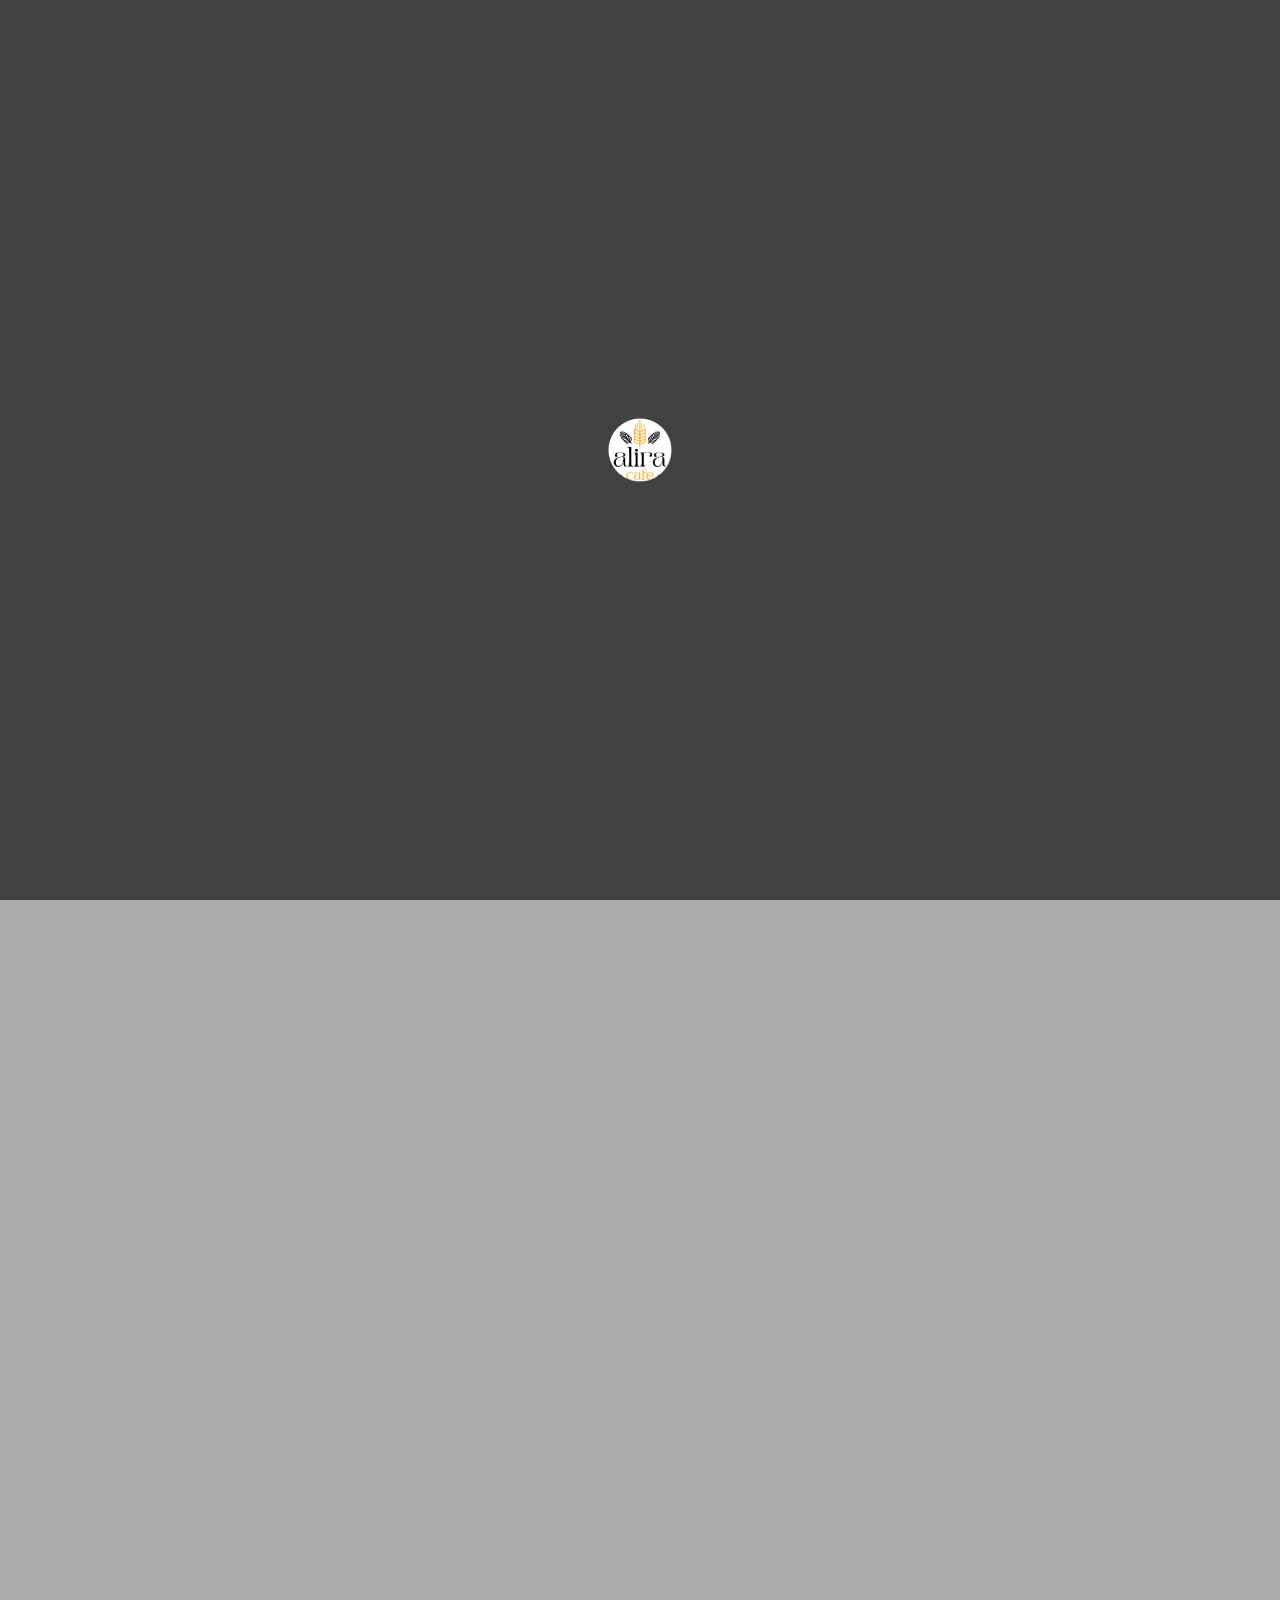
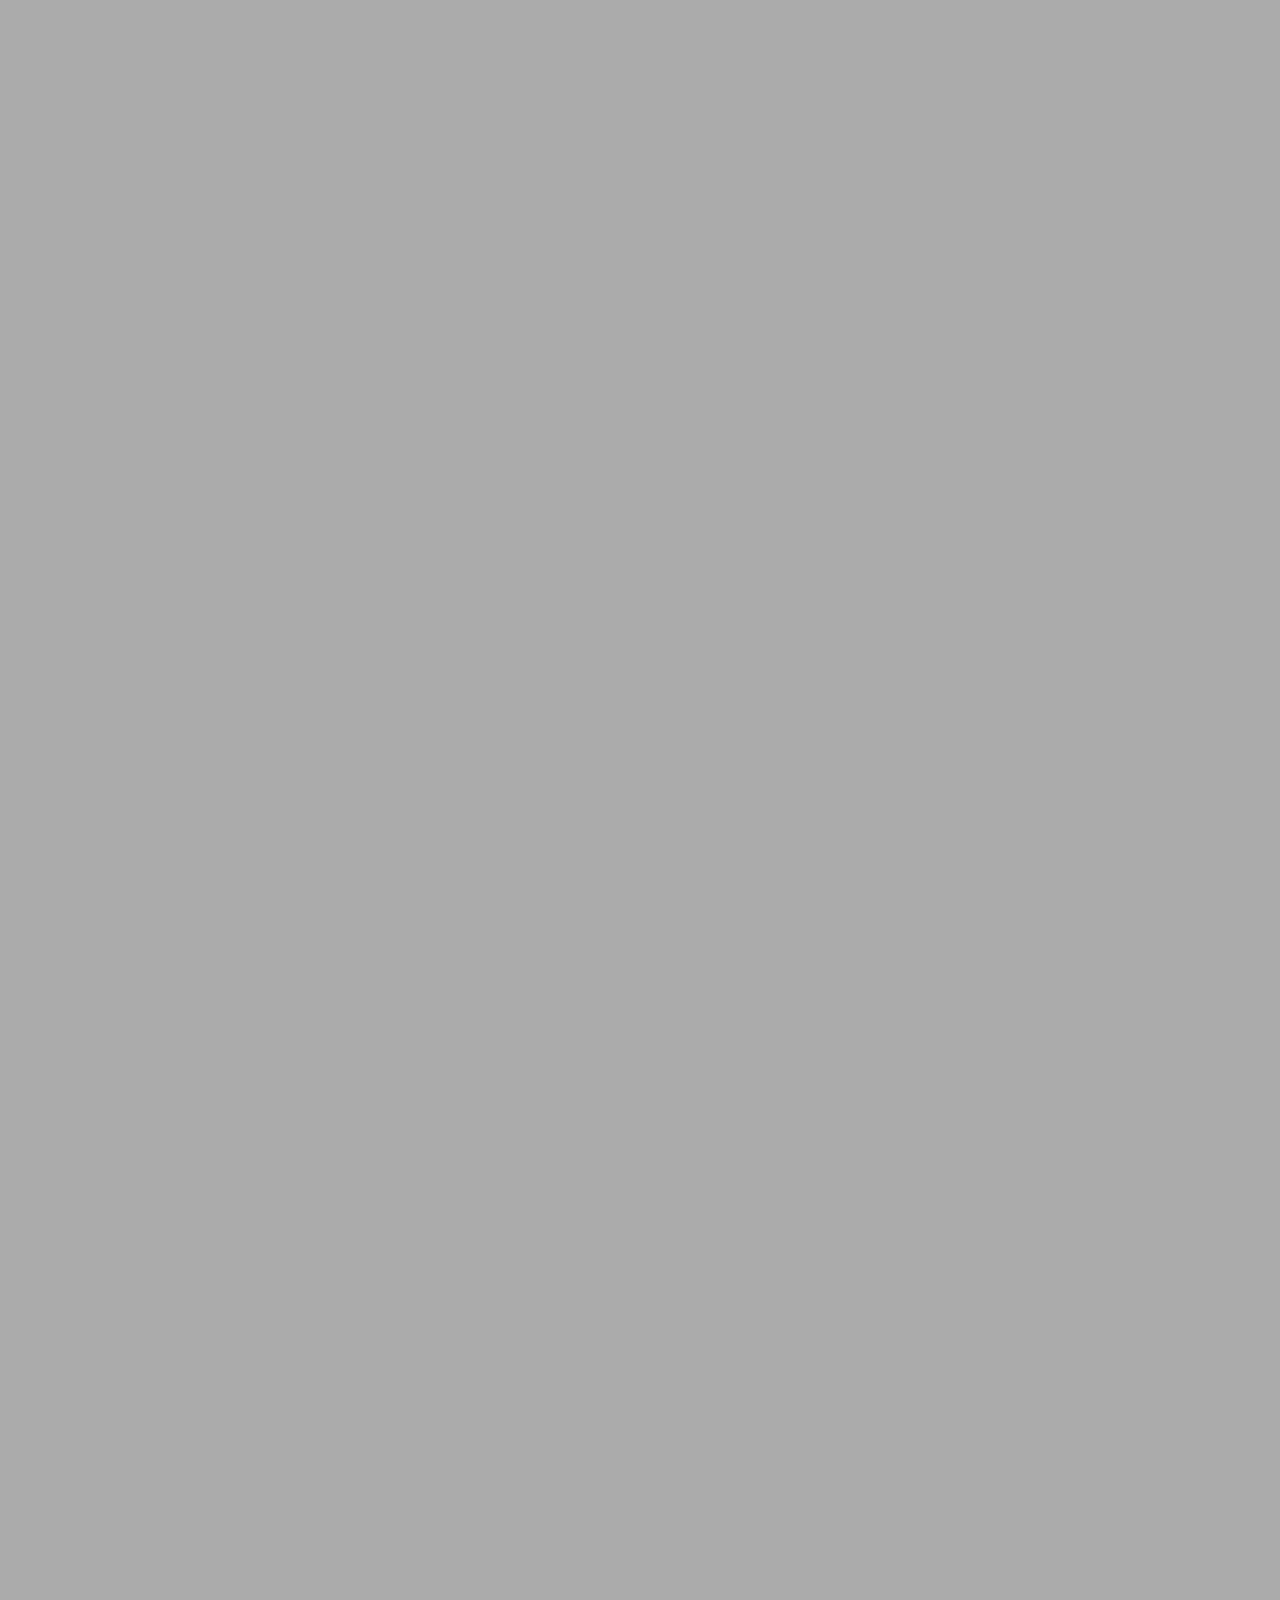
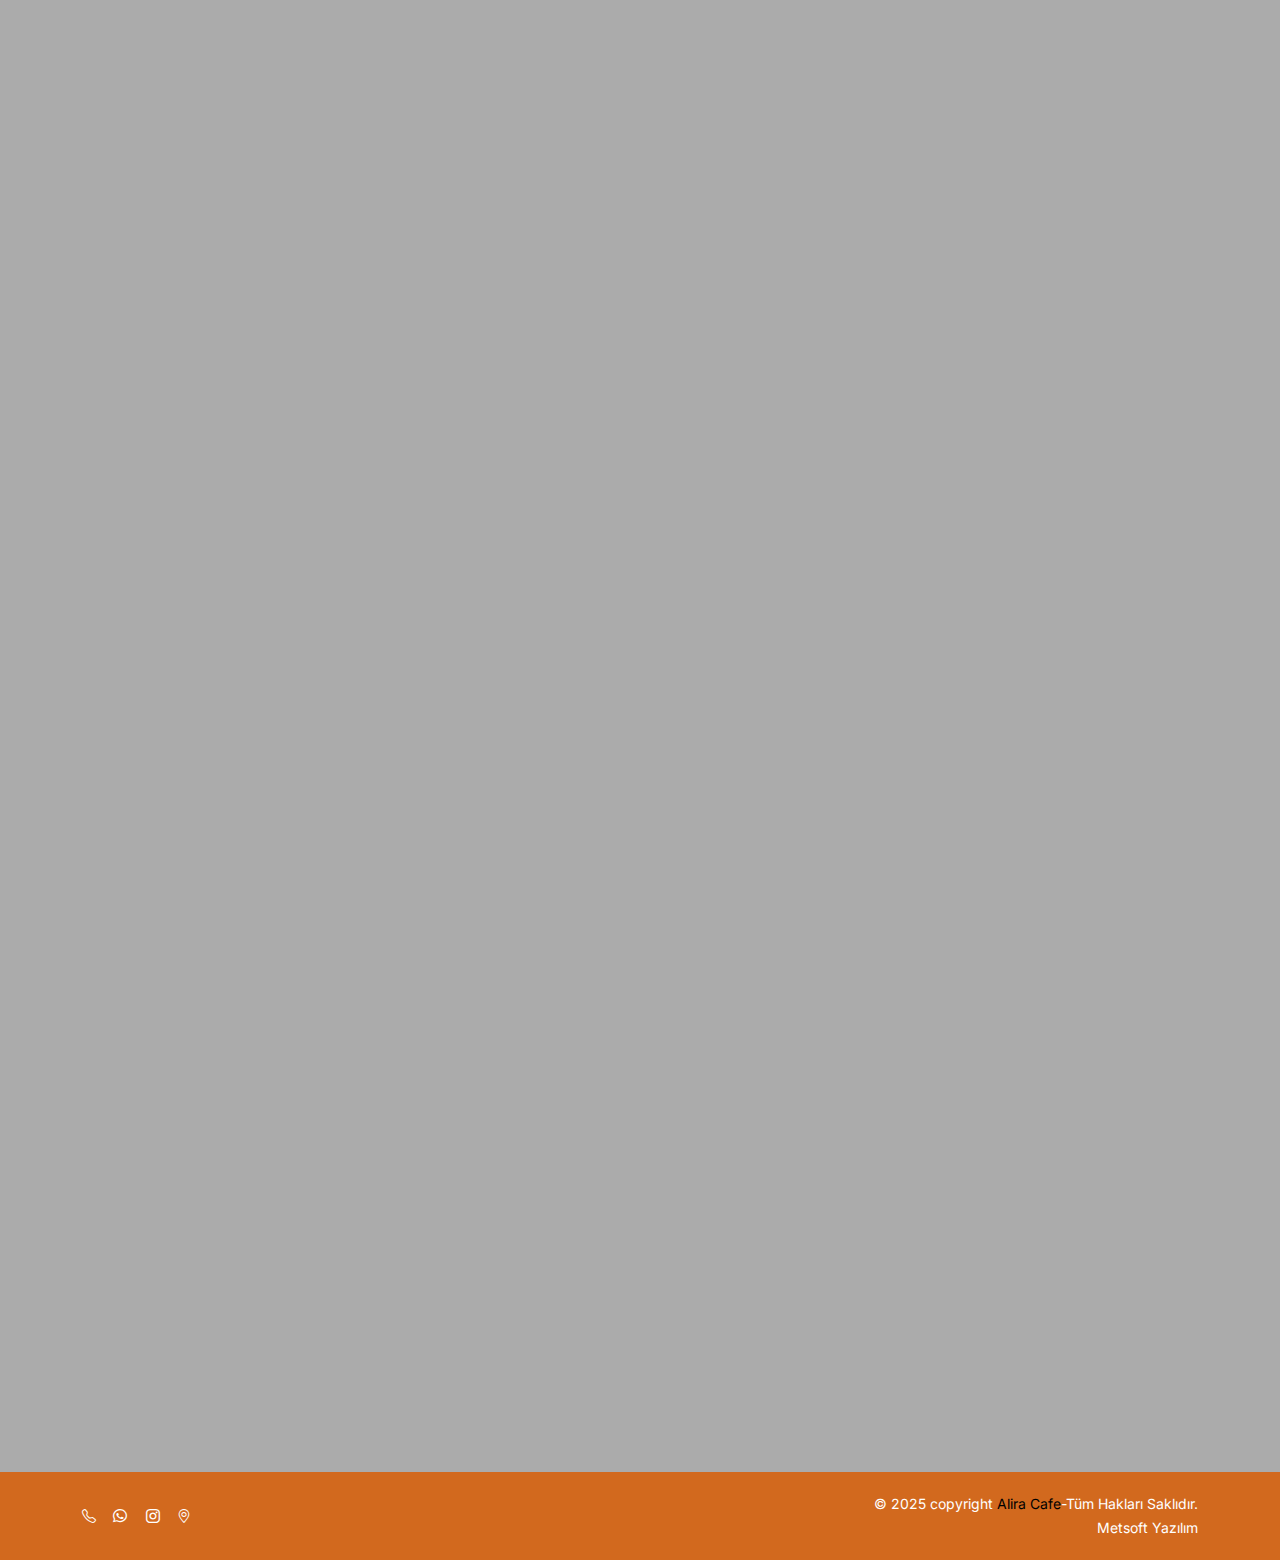
<file: fiyat3.html>
<!DOCTYPE html>
<html lang="tr">

<head>
    <!-- metas -->
    <meta charset="utf-8">
    <meta name="google" content="notranslate">
    <meta name="author" content="Alira Cafe">
    <meta http-equiv="X-UA-Compatible" content="IE=edge">
    <meta name="viewport" content="width=device-width, initial-scale=1, shrink-to-fit=no">
    <meta name="theme-color" content="#e67e22"> <!-- Örneğin kahverengi tonları -->
    <!-- title -->
    <title>Alira Cafe-Anasayfa</title> 
    <!-- Open Graph (Facebook, WhatsApp, Instagram Link Preview, LinkedIn) -->
    <meta property="og:title" content="Alira Cafe">
    <meta property="og:description" content="Günün her saati taze çay, enfes atıştırmalıklar ve samimi ortamıyla Alira Cafe.">
    <meta property="og:image" content="https://aliracafe.com/images/preview.jpg">
    <meta property="og:url" content="https://aliracafe.com">
    <meta property="og:type" content="restaurant">
    <meta property="og:locale" content="tr_TR">

    <meta name="description" content="Alira Cafe'de Günün her saati taze çay,  enfes atıştırmalıklarla gününüze lezzet katın. Şehrin en samimi ve kaliteli kafesi.">
    <meta name="keywords" content="Alira Cafe, kahve, kafe, taze kahve, doğal içecek, kahve dükkanı, atıştırmalık, tatlı, cafe, Türkiye , İstanbul, Pendik,Fevzi Çakmak, poğaça,poğaçalar,simit,simitler,açma,açmalar,pizza,pizzalar,börek,kurabiye,Kurabiyeler,Kahvaltı,içecek,mekan,cafe,restaurant,alira cafe">
    <meta name="robots" content="index, follow">
    <script type="application/ld+json">
    {
      "@context": "https://schema.org",
      "@type": "CafeOrCoffeeShop",
      "name": "Alira Cafe",
      "image": "",
      "address": {
        "@type": "PostalAddress",
        "streetAddress": "Fevzi Çakmak Mahallesi",
        "addressLocality": "Pendik",
        "addressRegion": "İstanbul",
        "addressCountry": "TR"
      },
      "servesCuisine": "Türk, Tatlı, Kahvaltı",
      "url": "https://aliracafe.com",
      "priceRange": "₺",
      "openingHours": "Mo-Su 06:30-20:30"
    }
    </script>
    <meta http-equiv="Content-Language" content="tr">

    <!-- Favicon -->
    <link rel="icon" type="image/x-icon" href="/static/img/alira.png">
    <link rel="icon" type="image/png" sizes="32x32" href="/static/img/alira.png">
    <link rel="icon" type="image/png" sizes="16x16" href="/static/img/alira.png">
    <link rel="shortcut icon" href="/static/img/alira.png">
    
    <!-- Apple Touch Icon (iPhone ve iPad için) -->
    <link rel="apple-touch-icon" sizes="180x180" href="/static/img/alira.png">
    <link rel="canonical" href="https://aliracafe.com">
    <!-- theme css -->
    <link rel="stylesheet" href="static/css/style.css">
    <link rel="stylesheet" href="https://cdn.jsdelivr.net/npm/swiper/swiper-bundle.min.css" />

    <style>
        #intro {
            position: fixed;
            inset: 0;
            background: rgb(65, 65, 65);
            z-index: 9999;
            display: flex;
            align-items: center;
            justify-content: center;
        }

        #logo img {
            width: 150px;
            height: auto;
        }

        .site-content {
            opacity: 0;
            transition: opacity 0.5s ease;
        }
    </style>
</head>
<!-- Body Start -->

<body data-bs-spy="scroll" data-bs-target="#navbar-collapse-toggle" data-bs-offset="90" class="dark-bg">
    <div id="intro">
        <div class="logo" id="logo">
          <img src="static/img/alira.png" alt="Logo">
        </div>
      </div>
      <!-- page loading -->
    <!-- End -->
    <!-- Header -->
    <header class="main-header">
        <nav class="navbar header-nav header-white header-transparent navbar-expand-lg">
            <div class="container">
                <!-- Brand -->
                <a class="navbar-brand" href="index.html">Alira Cafe<span></span></a>
                <!-- / -->
                <!-- Mobile Toggle -->
                <button class="navbar-toggler" type="button" data-bs-toggle="collapse" data-bs-target="#navbar-collapse-toggle" aria-controls="navbar-collapse-toggle" aria-expanded="false" aria-label="Toggle navigation">
                    <span></span>
                    <span></span>
                    <span></span>
                </button>
                <!-- / -->
                <!-- Top Menu -->
                <div class="collapse navbar-collapse justify-content-end" id="navbar-collapse-toggle">
                    <ul class="navbar-nav ml-auto">
                        <li><a class="nav-link" data-scroll-nav="0" href="index.html"><span>Anasayfa</span></a></li>
                        <li><a class="nav-link" data-scroll-nav="1" href="index.html#about"><span>Hakkımızda</span></a></li>
                        <!--<li><a class="nav-link" data-scroll-nav="2" href="anasayfa.html#services"><span>Ürünlerimiz</span></a></li>-->
                        <li><a class="nav-link" data-scroll-nav="3" href="index.html"><span>GALERİ</span></a></li>
                        <li><a class="nav-link" data-scroll-nav="4" href="index.html#blog"><span>Fiyatlar</span></a></li>
                        <li><a class="nav-link" data-scroll-nav="5" href="index.html#contactus"><span>Bize Ulaşın</span></a></li>
                        <li><a class=""  href="veriler.html"><span>yetkili</span></a></li>
                    </ul>
                </div>
                <!-- / -->
            </div><!-- Container -->
        </nav> <!-- Navbar -->
    </header>
    <!-- End Header -->
    <main id="site" class="blog site-content" style="opacity: 0;">
        <!-- Home Banner -->
        <section class="page-title dark-bg-1">
            <div class="container">
                <div class="row justify-content-center">
                    <div class="col-lg-8 white-color text-center">
                        <h1>Fiyat Listesi</h1>
                        <ol class="breadcrumb justify-content-center">
                            <li><a href="index.html">Anasayfa</a></li>
                            <li class="active">Fiyat Listesi</li>
                        </ol>
                    </div>
                </div>
            </div>
        </section>
        <!-- End Home Banner -->
        <!-- Blog List -->
        <section class="blog-listing">
            <div class="container">
                <div class="row align-items-start">
                    <div class="col-lg-8 my-3">
                        <div class="row">
                            <div class="col-sm-6">
                                <div class="blog-post">
                                    <div class="blog-img">
                                        <a href="static/img/damla cikolatali.jpeg">
                                            <div class="data">
                                                <span>400₺/kg</span>
                                            </div>
                                            <img src="static/img/damla cikolatali.jpeg" title="" alt="">
                                        </a>
                                    </div>
                                    <div class="blog-info">
                                        <h6><a>DAMLA ÇİKOLATALI VE KAKAOLU KURABİYE</a></h6>
                                    </div>
                                </div>
                            </div>
                            <div class="col-sm-6">
                                <div class="blog-post">
                                    <div class="blog-img">
                                        <a href="static/img/damla cikolatali2.jpeg">
                                            <div class="data">
                                                <span>400₺/kg</span>
                                            </div>
                                            <img src="static/img/damla cikolatali2.jpeg" title="" alt="">
                                        </a>
                                    </div>
                                    <div class="blog-info">
                                        <h6><a> DAMLA ÇIKOLATALI<br>KURABİYE</a></h6>
                                    </div>
                                </div>
                            </div>
                            <div class="col-sm-6">
                                <div class="blog-post">
                                    <div class="blog-img">
                                        <a href="static/img/bonibon.jpeg">
                                            <div class="data">
                                                <span>400₺/kg</span>
                                            </div>
                                            <img src="static/img/bonibon.jpeg" title="" alt="">
                                        </a>
                                    </div>
                                    <div class="blog-info">
                                        <h6><a>BONİBONLU KURABİYE</a></h6>
                                    </div>
                                </div>
                            </div>
                            <div class="col-sm-6">
                                <div class="blog-post">
                                    <div class="blog-img">
                                        <a href="static/img/kakaolu parcacikli.jpeg">
                                            <div class="data">
                                                <span>400₺/kg</span>
                                            </div>
                                            <img src="static/img/kakaolu parcacikli.jpeg" title="" alt="">
                                        </a>
                                    </div>
                                    <div class="blog-info">
                                        <h6><a>KAKAOLU KURABİYE </a></h6>
                                    </div>
                                </div>
                            </div>
                            <div class="col-sm-6">
                                <div class="blog-post">
                                    <div class="blog-img">
                                        <a href="static/img/parcacikli.jpeg">
                                            <div class="data">
                                                <span>400₺/kg</span>
                                            </div>
                                            <img src="static/img/parcacikli.jpeg" title="" alt="">
                                        </a>
                                    </div>
                                    <div class="blog-info">
                                        <h6><a>ÇİKOLATA PARÇACIKLI<br> KURABİYE</a></h6>
                                    </div>
                                </div>
                            </div>
                            <div class="col-sm-6">
                                <div class="blog-post">
                                    <div class="blog-img">
                                        <a href="static/img/fıstıklı parcacıklı.jpeg">
                                            <div class="data">
                                                <span>400₺/kg</span>
                                            </div>
                                            <img src="static/img/fıstıklı parcacıklı.jpeg" title="" alt="">
                                        </a>
                                    </div>
                                    <div class="blog-info">
                                        <h6><a>ÇİKOLATA PARÇACIKLI VE ANTEPFISTIKLI KURABİYE</a></h6>
                                    </div>
                                </div>
                            </div>
                            <div class="col-sm-6">
                                <div class="blog-post">
                                    <div class="blog-img">
                                        <a href="static/img/elmalıturta.jpeg">
                                            <div class="data">
                                                <span>400₺/kg</span>
                                            </div>
                                            <img src="static/img/elmalıturta.jpeg" title="" alt="">
                                        </a>
                                    </div>
                                    <div class="blog-info">
                                        <h6><a>ELMALI TURTA</a></h6>
                                    </div>
                                </div>
                            </div>
                            <div class="col-sm-6">
                                <div class="blog-post">
                                    <div class="blog-img">
                                        <a href="static/img/elmaliturtapudra.jpeg">
                                            <div class="data">
                                                <span>400₺/kg</span>
                                            </div>
                                            <img src="static/img/elmaliturtapudra.jpeg" title="" alt="">
                                        </a>
                                    </div>
                                    <div class="blog-info">
                                        <h6><a>ELMALI TURTA</a></h6>
                                    </div>
                                </div>
                            </div>
                            <div class="col-sm-6">
                                <div class="blog-post">
                                    <div class="blog-img">
                                        <a href="static/img/buyuk elmali.jpeg">
                                            <div class="data">
                                                <span>30₺/tane</span>
                                            </div>
                                            <img src="static/img/buyuk elmali.jpeg" title="" alt="">
                                        </a>
                                    </div>
                                    <div class="blog-info">
                                        <h6><a>BÜYÜK ELMALI TURTA</a></h6>
                                    </div>
                                </div>
                            </div>
                            <div class="col-sm-6">
                                <div class="blog-post">
                                    <div class="blog-img">
                                        <a href="static/img/mantarkurabiye.jpeg">
                                            <div class="data">
                                                <span>400₺/kg</span>
                                            </div>
                                            <img src="static/img/mantarkurabiye.jpeg" title="" alt="">
                                        </a>
                                    </div>
                                    <div class="blog-info">
                                        <h6><a>MANTAR KURABİYE</a></h6>
                                    </div>
                                </div>
                            </div>
                            <div class="col-sm-6">
                                <div class="blog-post">
                                    <div class="blog-img">
                                        <a href="static/img/marmelatlı.jpeg">
                                            <div class="data">
                                                <span>400₺/kg</span>
                                            </div>
                                            <img src="static/img/marmelatlı.jpeg" title="" alt="">
                                        </a>
                                    </div>
                                    <div class="blog-info">
                                        <h6><a>MARMELATLI KURABİYE(Vişne)</a></h6>
                                    </div>
                                </div>
                            </div>
                            <div class="col-sm-6">
                                <div class="blog-post">
                                    <div class="blog-img">
                                        <a href="static/img/kayısı marmelatı.jpeg">
                                            <div class="data">
                                                <span>400₺/kg</span>
                                            </div>
                                            <img src="static/img/kayısı marmelatı.jpeg" title="" alt="">
                                        </a>
                                    </div>
                                    <div class="blog-info">
                                        <h6><a>MARMELATLI KURABİYE(Kayısı)</a></h6>
                                    </div>
                                </div>
                            </div>
                            <div class="col-sm-6">
                                <div class="blog-post">
                                    <div class="blog-img">
                                        <a href="static/img/fistiklisandvic.jpeg">
                                            <div class="data">
                                                <span>400₺/kg</span>
                                            </div>
                                            <img src="static/img/fistiklisandvic.jpeg" title="" alt="">
                                        </a>
                                    </div>
                                    <div class="blog-info">
                                        <h6><a>KAKAOLU SANDVİÇ KURABİYE(Vişne)</a></h6>
                                    </div>
                                </div>
                            </div>
                            <div class="col-sm-6">
                                <div class="blog-post">
                                    <div class="blog-img">
                                        <a href="static/img/tarcinli sandvic.jpeg">
                                            <div class="data">
                                                <span>400₺/kg</span>
                                            </div>
                                            <img src="static/img/tarcinli sandvic.jpeg" title="" alt="">
                                        </a>
                                    </div>
                                    <div class="blog-info">
                                        <h6><a>SANDVİÇ KURABİYE(Kayısı)</a></h6>
                                    </div>
                                </div>
                            </div>
                            <div class="col-sm-6">
                                <div class="blog-post">
                                    <div class="blog-img">
                                        <a href="static/img/serpme.jpeg">
                                            <div class="data">
                                                <span>400₺/kg</span>
                                            </div>
                                            <img src="static/img/serpme.jpeg" title="" alt="">
                                        </a>
                                    </div>
                                    <div class="blog-info">
                                        <h6><a>ÇİKOLATA SOSLU <br> KURABİYE</a></h6>
                                    </div>
                                </div>
                            </div>
                            <div class="col-sm-6">
                                <div class="blog-post">
                                    <div class="blog-img">
                                        <a href="static/img/fıstıklı.jpeg">
                                            <div class="data">
                                                <span>400₺/kg</span>
                                            </div>
                                            <img src="static/img/fıstıklı.jpeg" title="" alt="">
                                        </a>
                                    </div>
                                    <div class="blog-info">
                                        <h6><a>FISTIK TANELİ <br> KURABİYE</a></h6>
                                    </div>
                                </div>
                            </div>
                            <div class="col-sm-6">
                                <div class="blog-post">
                                    <div class="blog-img">
                                        <a href="static/img/kucuk simit.jpeg">
                                            <div class="data">
                                                <span>400₺/kg</span>
                                            </div>
                                            <img src="static/img/kucuk simit.jpeg" title="" alt="">
                                        </a>
                                    </div>
                                    <div class="blog-info">
                                        <h6><a>KÜÇÜK SİMİT</a></h6>
                                    </div>
                                </div>
                            </div>
                            <div class="col-sm-6">
                                <div class="blog-post">
                                    <div class="blog-img">
                                        <a href="static/img/cekirdeklituzlu.jpeg">
                                            <div class="data">
                                                <span>400₺/kg</span>
                                            </div>
                                            <img src="static/img/cekirdeklituzlu.jpeg" title="" alt="">
                                        </a>
                                    </div>
                                    <div class="blog-info">
                                        <h6><a>ÇEKİRDEKLİ KURABİYE</a></h6>
                                    </div>
                                </div>
                            </div>
                            <div class="col-sm-6">
                                <div class="blog-post">
                                    <div class="blog-img">
                                        <a href="static/img/tuzluburgu.jpeg">
                                            <div class="data">
                                                <span>400₺/kg</span>
                                            </div>
                                            <img src="static/img/tuzluburgu.jpeg" title="" alt="">
                                        </a>
                                    </div>
                                    <div class="blog-info">
                                        <h6><a>BURGU TUZLU KURABİYE</a></h6>
                                    </div>
                                </div>
                            </div>
                            <div class="col-sm-6">
                                <div class="blog-post">
                                    <div class="blog-img">
                                        <a href="static/img/tuzlu.jpeg">
                                            <div class="data">
                                                <span>400₺/kg</span>
                                            </div>
                                            <img src="static/img/tuzlu.jpeg" title="" alt="">
                                        </a>
                                    </div>
                                    <div class="blog-info">
                                        <h6><a href="blog-details.html">TUZLU KURABİYE</a></h6>
                                    </div>
                                </div>
                            </div>
                            <div class="col-sm-6">
                                <div class="blog-post">
                                    <div class="blog-img">
                                        <a href="static/img/uzumlutuzlu.jpeg">
                                            <div class="data">
                                                <span>400₺/kg</span>
                                            </div>
                                            <img src="static/img/uzumlutuzlu.jpeg" title="" alt="">
                                        </a>
                                    </div>
                                    <div class="blog-info">
                                        <h6><a href="blog-details.html">ÜZÜMLÜ KURABİYE</a></h6>
                                    </div>
                                </div>
                            </div><!--
                            <div class="col-sm-6">
                                <div class="blog-post">
                                    <div class="blog-img">
                                        <a href="blog-details.html">
                                            <div class="data">
                                                <span>14</span>
                                                <small>JAN</small>
                                            </div>
                                            <img src="static/img/blog-1.jpg" title="" alt="">
                                        </a>
                                    </div>
                                    <div class="blog-info">
                                        <h6><a href="blog-details.html">Prevent 75% of visitors from google analytics</a></h6>
                                        <p>Lorem ipsum dolor sit amet, consectetur adipisicing elit, sed do eiusmod tempor incididunt ut labore et dolore magna aliqua.</p>
                                    </div>
                                </div>
                            </div>
                            <div class="col-sm-6">
                                <div class="blog-post">
                                    <div class="blog-img">
                                        <a href="blog-details.html">
                                            <div class="data">
                                                <span>14</span>
                                                <small>JAN</small>
                                            </div>
                                            <img src="static/img/blog-1.jpg" title="" alt="">
                                        </a>
                                    </div>
                                    <div class="blog-info">
                                        <h6><a href="blog-details.html">Prevent 75% of visitors from google analytics</a></h6>
                                    </div>
                                </div>
                            </div>
                            <div class="col-sm-6">
                                <div class="blog-post">
                                    <div class="blog-img">
                                        <a href="blog-details.html">
                                            <div class="data">
                                                <span>14</span>
                                                <small>JAN</small>
                                            </div>
                                            <img src="static/img/blog-1.jpg" title="" alt="">
                                        </a>
                                    </div>
                                    <div class="blog-info">
                                        <h6><a href="blog-details.html">Prevent 75% of visitors from google analytics</a></h6>
                                    </div>
                                </div>
                            </div>-->
                            <div class="col-12">
                                <ul class="pagination justify-content-center">
                                    <li class="page-item ">
                                        <a class="page-link" href="fiyat2.html"><i class="bi bi-chevron-left"></i></a>
                                    </li>
                                    <li class="page-item "><a class="page-link" href="fiyat1.html">1</a></li>
                                    <li class="page-item ">
                                        <a class="page-link" href="fiyat2.html">2</a>
                                    </li>
                                    <li class="page-item active"><a class="page-link" href="fiyat3.html">3</a></li>
                                    <li class="page-item">
                             
                                    </li>
                                </ul>
                            </div>
                        </div>
                    </div>
                    <div class="col-lg-4 my-3">
                        <div class="blog-aside ms-lg-4">
                            <!-- Author -->
                            <div class="widget widget-author">
                                <div class="widget-body">
                                    <div class="d-flex align-items-center pb-3">
                                        <div class="col ps-3">
                                            <h4 style=" color: white;">Alira Cafe</h4>
                                        </div>
                                    </div>
                                    <p>Her tabakta bir anı yeşerir,<br>
                                        Her fincanda muhabbet ilerir,<br>
                                        Alira’da kalp hem doyar hem erir.
                                        
                                        </p>
                                </div>
                            </div>
                            <!-- End Author -->
                            <!-- Trending Post --><!--
                            <div class="widget widget-post">
                                <div class="widget-body">
                                    <div class="owl-carousel" data-items="1" data-nav-dots="true" data-md-items="1" data-sm-items="1" data-xs-items="1" data-xx-items="1" data-space="30">
                                        <div class="post-aside">
                                            <div class="post-aside-title">
                                                <h5><a href="blog-details.html">Prevent 75% of visitors from google analytics</a></h5>
                                            </div>
                                            <div class="post-aside-meta">
                                                <a class="name" href="blog-details.html">
                                                    Zemo Roth
                                                </a>
                                                <a class="date" href="blog-details.html">
                                                    26 FEB 2020
                                                </a>
                                            </div>
                                            <div class="post-aside-img">
                                                <a href="blog-details.html">
                                                    <img src="static/img/blog-5.jpg" title="" alt="">
                                                </a>
                                            </div>
                                        </div>
                                        <div class="post-aside">
                                            <div class="post-aside-title">
                                                <h5><a href="blog-details.html">Prevent 75% of visitors from google analytics</a></h5>
                                            </div>
                                            <div class="post-aside-meta">
                                                <a class="name" href="blog-details.html">
                                                    Zemo Roth
                                                </a>
                                                <a class="date" href="blog-details.html">
                                                    26 FEB 2020
                                                </a>
                                            </div>
                                            <div class="post-aside-img">
                                                <a href="blog-details.html">
                                                    <img src="static/img/blog-2.jpg" title="" alt="">
                                                </a>
                                            </div>
                                        </div>
                                        <div class="post-aside">
                                            <div class="post-aside-title">
                                                <h5><a href="blog-details.html">Prevent 75% of visitors from google analytics</a></h5>
                                            </div>
                                            <div class="post-aside-meta">
                                                <a class="name" href="blog-details.html">
                                                    Zemo Roth
                                                </a>
                                                <a class="date" href="blog-details.html">
                                                    26 FEB 2020
                                                </a>
                                            </div>
                                            <div class="post-aside-img">
                                                <a href="blog-details.html">
                                                    <img src="static/img/blog-3.jpg" title="" alt="">
                                                </a>
                                            </div>
                                        </div>
                                    </div>
                                </div>
                            </div>-->
                            <!-- End Trending Post -->
                            <!-- Latest Post -->
                            
                            <!-- End Latest Post -->
                            <!-- widget Tags -->
                            <div class="widget widget-tags">
                                <div class="widget-title">
                                    <h3>Ürünlerimiz</h3>
                                </div>
                                <div class="widget-body">
                                    <div class="nav tag-cloud">
                                        <a href="fiyat1.html">Poğaçalar</a>
                                        <a href="fiyat1.html">Açmalar</a>
                                        <a href="fiyat1.html">Simitler</a>
                                        <a href="fiyat1.html">Börekler</a>
                                        <a href="fiyat2.html">Pizzalar</a>
                                        <a href="fiyat3.html">Kurabiyeler</a>
                                        <a href="fiyat2.html">İçecekler</a>
                                    </div>
                                </div>
                            </div>
                            <!-- End widget Tags -->
                        </div>
                    </div>
                </div>
            </div>
        </section>
        <!-- End Blog List -->
    </main>
    <!-- Footer -->
    <footer class="footer white">
        <div class="container">
            <div class="row align-items-center">
                <div class="col-md-6 my-2">
                    <div class="nav justify-content-center justify-content-md-start">
                        <a href="tel:+905386230158">
                            <i class="bi bi-telephone"></i>
                        </a>
                        <a href="https://whatsapp.com/channel/0029Vb5HGFV3gvWi0nBEBz1x">
                            <i class="bi bi-whatsapp"></i>
                        </a>
                        <a href="https://www.instagram.com/alira.cafe?igsh=MWJqaGpwMjV2NjBreg%3D%3D&utm_source=qr">
                            <i class="bi bi-instagram"></i>
                        </a>
                        <a href="https://maps.app.goo.gl/dxmwG2R1R3tkQgm48">
                            <i class="bi bi-geo-alt"></i>
                        </a>
                    </div>
                </div>
                <div class="col-md-6 my-2 text-center text-md-end">
                    <p>© 2025 copyright <a href="index.html" style="color: black;">Alira Cafe</a>-Tüm Hakları Saklıdır.</p>
                    <p>Metsoft Yazılım</p>
                </div>
            </div>
        </div>
    </footer>
    <!-- End Footer -->
    <script src="static/js/jquery-3.5.1.min.js"></script>
    <script src="static/plugin/appear/jquery.appear.js"></script>
    <script src="static/plugin/bootstrap/js/bootstrap.min.js"></script>
    <script src="static/js/custom.js"></script>
    <script src="https://cdnjs.cloudflare.com/ajax/libs/gsap/3.12.2/gsap.min.js"></script>

    <script>
        const images = document.querySelectorAll(".blog-img .slider-img");
        let current = 0;
      
        setInterval(() => {
          images[current].style.opacity = 0;
          current = (current + 1) % images.length;
          images[current].style.opacity = 1;
        }, 3000);
      </script>
      
      <!-- Logo Giriş Animasyonu -->
      <script>
        const logo = document.getElementById('logo');
        const site = document.getElementById('site'); // Burada artık <main id="site"> olmalı
        const intro = document.getElementById('intro');
      
        let tl = gsap.timeline();
      
        tl
          .to(logo, { scale: 0.4, y: 0, duration: 0.9, ease: "power2.inOut" })
          .to(logo, { scale: 0.4, duration: 0.9, ease: "power2.inOut" })
          .to(logo, {
            scale: 30,
            duration: 0.4,
            ease: "expo.in",
            onUpdate: function () {
              let currentScale = gsap.getProperty(logo, "scale");
              let opacity = gsap.utils.mapRange(2, 30, 1, 0, currentScale);
              gsap.set(logo, { opacity: opacity });
            }
          })
          .to(intro, {
            opacity: 0,
            duration: 0.5,
            onComplete: () => {
              intro.style.display = "none";
              site.style.opacity = 1;
            }
          });
      </script>
</body>
<!-- Body End -->



</html>
</file>
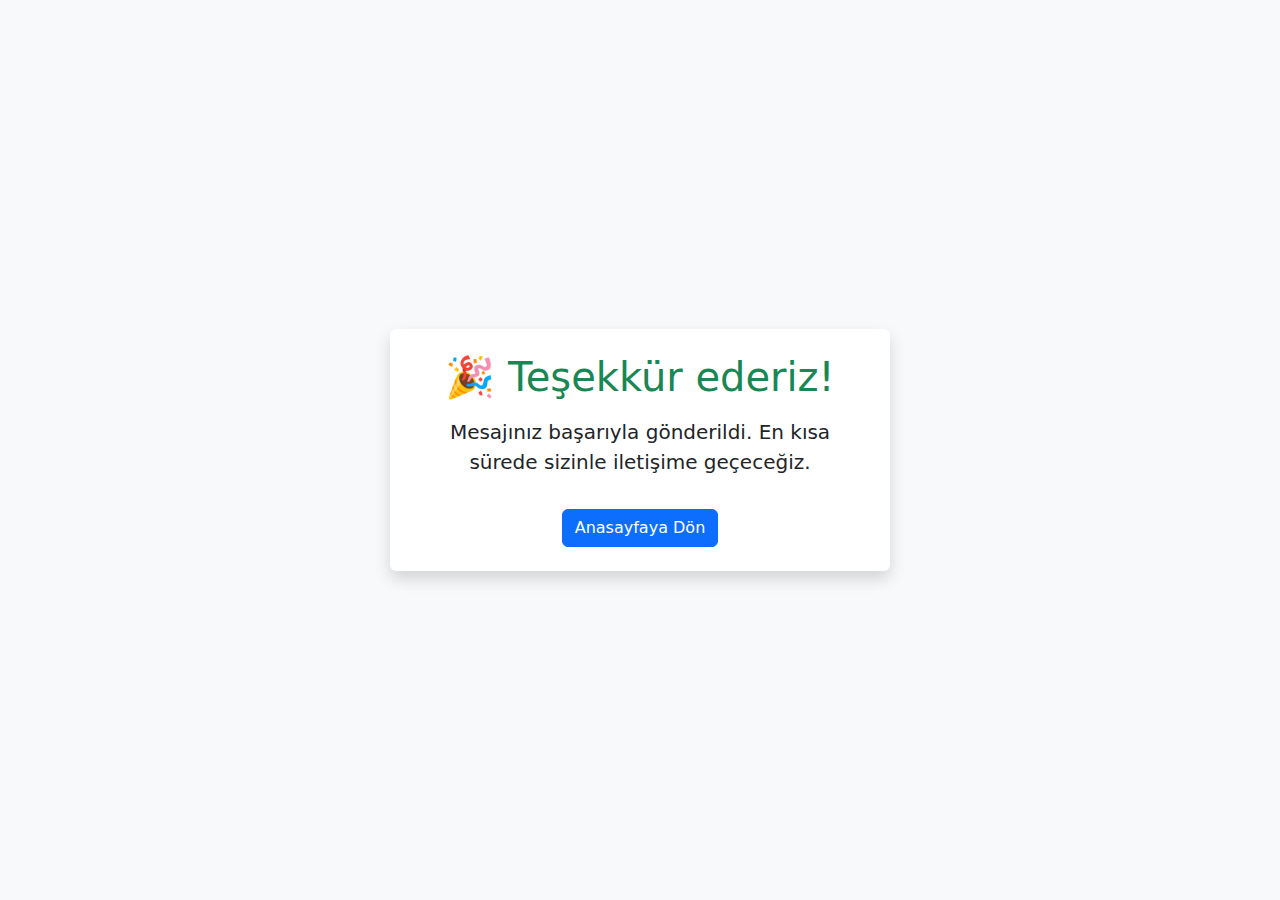
<file: tsk.html>
<!DOCTYPE html>
<html lang="tr">
<head>
    <meta charset="UTF-8">
    <meta name="viewport" content="width=device-width, initial-scale=1.0">
    <title>Teşekkürler</title>
    <link href="https://cdn.jsdelivr.net/npm/bootstrap@5.3.0/dist/css/bootstrap.min.css" rel="stylesheet">
</head>
<body class="bg-light d-flex justify-content-center align-items-center vh-100">
    <div class="text-center p-4 shadow rounded bg-white" style="max-width: 500px; width: 100%;">
        <h1 class="text-success mb-3">🎉 Teşekkür ederiz!</h1>
        <p class="lead">Mesajınız başarıyla gönderildi. En kısa sürede sizinle iletişime geçeceğiz.</p>
        <a href="anasayfa.html" class="btn btn-primary mt-3">Anasayfaya Dön</a>
    </div>

    <script src="https://cdn.jsdelivr.net/npm/bootstrap@5.3.0/dist/js/bootstrap.bundle.min.js"></script>
</body>
</html>
</file>
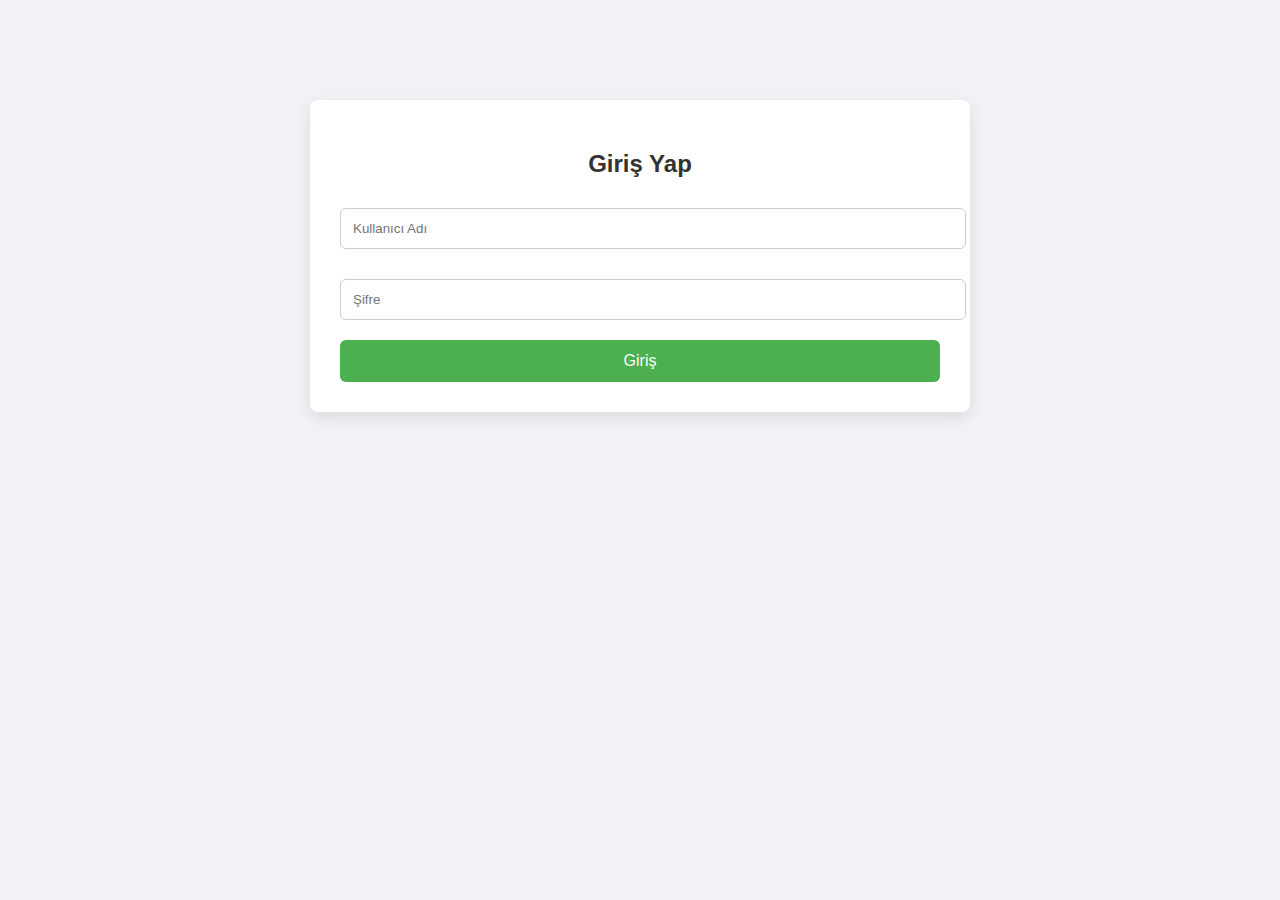
<file: veriler.html>
<!DOCTYPE html>
<html lang="tr">
<head>
  <meta charset="UTF-8">
  <title>Form Verileri</title>
  <meta name="viewport" content="width=device-width, initial-scale=1.0">
  <style>
    body {
      font-family: "Segoe UI", sans-serif;
      background: #f0f2f5;
      margin: 0;
      padding: 0;
    }

    .login-container, .data-container {
      max-width: 600px;
      margin: 100px auto;
      background: white;
      border-radius: 8px;
      padding: 30px;
      box-shadow: 0 5px 15px rgba(0,0,0,0.1);
    }

    h2 {
      text-align: center;
      margin-bottom: 20px;
      color: #333;
    }

    input[type="text"], input[type="password"] {
      width: 100%;
      padding: 12px;
      margin: 10px 0 20px;
      border: 1px solid #ccc;
      border-radius: 6px;
    }

    button {
      width: 100%;
      background: #4CAF50;
      color: white;
      padding: 12px;
      border: none;
      border-radius: 6px;
      font-size: 16px;
      cursor: pointer;
    }

    button:hover {
      background: #45a049;
    }

    table {
      border-collapse: collapse;
      width: 100%;
      height: 100%;
      margin-top: 20px;
    }

    th, td {
      border: 1px solid #ccc;
      text-align: left;
    }

    th {
      background-color: #f5f5f5;
    }

    .hidden {
      display: none;
    }
  </style>
</head>
<body>

<div class="login-container" id="login">
  <h2>Giriş Yap</h2>
  <input type="text" id="username" placeholder="Kullanıcı Adı">
  <input type="password" id="password" placeholder="Şifre">
  <button onclick="login()">Giriş</button>
</div>

<div class="data-container hidden" id="data-section">
  <h2>Gönderilen Form Verileri</h2>
  <table id="data-table">
    <thead>
      <tr>
        <th>Ad</th>
        <th>E-posta</th>
        <th>Konu</th>
        <th>Mesaj</th>
      </tr>
    </thead>
    <tbody>
      <!-- Veriler buraya eklenecek -->
    </tbody>
  </table>
</div>

<script>
  const USERNAME = "alira";
  const PASSWORD = "Mami3458";

  function login() {
    const user = document.getElementById("username").value;
    const pass = document.getElementById("password").value;

    if (user === USERNAME && pass === PASSWORD) {
      document.getElementById("login").classList.add("hidden");
      document.getElementById("data-section").classList.remove("hidden");
      fetchData();
    } else {
      alert("Kullanıcı adı veya şifre hatalı!");
    }
  }

  function fetchData() {
    fetch("https://script.google.com/macros/s/AKfycbzGxghesqdbT51IOZ_n1qH0TZoc0CL8n1oZt2tm6nhdabakRzFRwbOtRB7H5-fP6lP_/exec")
      .then(response => response.json())
      .then(data => {
        const tbody = document.querySelector("#data-table tbody");
        tbody.innerHTML = "";
        data.forEach(row => {
          const tr = document.createElement("tr");
          tr.innerHTML = `
            <td>${row.Ad}</td>
            <td>${row.Email}</td>
            <td>${row.Konu}</td>
            <td>${row.Mesaj}</td>
          `;
          tbody.appendChild(tr);
        });
      })
      .catch(err => {
        alert("Veri alınamadı!");
        console.error(err);
      });
  }
</script>

</body>
</html>
</file>
<file: static/css/style.css>
/*------------------------------------------------------------------
Project:    Zemo Personal Portfolio
Version:    1.0
Primary use:    pxdraft

[Table of contents]

1. Body
2. Header
3. Footer
4. Blog
5. Section
6. Home Banner
7. About
8. Services
9. Resume
10. Portfolio
11. Testimonial
12. Contact Us

-------------------------------------------------------------------*/
@import url(./../plugin/bootstrap/css/bootstrap.min.css);
@import url(./../plugin/bootstrap/icons/bootstrap-icons.css);
@import url(./../plugin/owl-carousel/css/owl.carousel.min.css);
@import url(./../plugin/magnific/magnific-popup.css);
@import url("https://fonts.googleapis.com/css2?family=Inter:wght@100;200;300;400;500;600;700;800;900&amp;display=swap");
.navbar-toggler,
.toggler-menu {
  width: 40px;
  height: 40px;
  position: relative;
  margin: 0 20px 0 0;
  border-radius: 5px;
  padding: 0;
  margin-left: 15px;
  background: #000000;
  border: none; }
  .navbar-toggler span,
  .toggler-menu span {
    position: absolute;
    top: 0;
    left: 0;
    bottom: 0;
    right: 0;
    width: 25px;
    height: 2px;
    margin: auto;
    box-shadow: 0px -8px 0 0px currentColor, 0px 8px 0 0px currentColor;
    background: #fff;
    color: #fff; }

@media (min-width: 992px) {
  .main-header {
    background-color: chocolate;
    position: fixed;
    top: 0;
    left: 0;
    z-index: 111;
    width: 100%;
    top: 0;
    padding-top: 20px;
    padding-bottom: 20px; }
    .fixed-header .main-header {
      box-shadow: rgba(0, 0, 0, 0.25) 0px 7px 20px -22px;
      background: chocolate; }
    .main-header .navbar {
      padding: 0; }
    .main-header .navbar-brand {
      color: #fff;
      font-weight: 700;
      font-size: 28px;
      line-height: 1; }
    .main-header .navbar-nav > li {
      padding: 0 20px; }
      .main-header .navbar-nav > li > a {
        padding: 5px 0 !important;
        color: rgba(255, 255, 255, 0.6);
        font-weight: 500;
        text-transform: uppercase;
        font-size: 14px;
        letter-spacing: 0.08rem;
        position: relative; }
        .main-header .navbar-nav > li > a:after {
          content: "";
          position: absolute;
          bottom: 0;
          left: auto;
          right: 0;
          height: 1px;
          background: #fff;
          width: 0px;
          transition: ease all 0.35s; }
        .main-header .navbar-nav > li > a.active {
          color: #fff; }
          .main-header .navbar-nav > li > a.active:after {
            left: 0;
            right: auto;
            width: 100%; }
      .main-header .navbar-nav > li:hover > a:after {
        left: 0;
        right: auto;
        width: 100%; } }

/* Mobile 
-----------------------------*/
@media (max-width: 991px) {
  .main-header {
    position: fixed;
    top: 0;
    left: 0;
    z-index: 111;
    width: 100%;
    top: 0;
    border-bottom: 1px solid rgba(255, 255, 255, 0.2);
    box-shadow: rgba(0, 0, 0, 0.25) 0px 7px 20px -22px; }
    .main-header .container {
      max-width: 100%;
      padding: 0; 
    background-color: chocolate;}
    .fixed-header .main-header {
      background: chocolate; }
    .main-header .navbar {
      padding: 0; }
    .main-header .navbar-brand {
      color: #fff;
      font-weight: 700;
      font-size: 28px;
      line-height: 1;
      margin: 15px 20px; }
    .main-header .navbar-nav {
      background: chocolate; }
      .main-header .navbar-nav > li {
        border-top: 1px solid rgba(255, 255, 255, 0.05); }
        .main-header .navbar-nav > li > a {
          padding: 12px 20px;
          font-weight: 700;
          text-transform: uppercase;
          font-size: 14px;
          letter-spacing: 0.05rem;
          color: #fff; }
          .main-header .navbar-nav > li > a.active {
            color: #000000; } }

/*Footer
---------------------*/
.footer {
  padding: 12px 0;
  background: chocolate; }
  .theme-light .footer {
    background: #fff;
    border-top: 1px solid rgba(1, 22, 39, 0.1); }
  .footer .nav a {
    color: #fff;
    font-size: 14px;
    margin-right: 17px; }
    .theme-light .footer .nav a {
      color: #011627; }
    .footer .nav a:hover {
      color: black; }
  .footer p {
    color: #fff;
    font-size: 14px;
    margin: 0; }
    .theme-light .footer p {
      color: #011627; }

/* Blog 
-------------------*/
.blog-post {
  border-radius: 10px;
  overflow: hidden; }
  .blog-post .blog-img {
    position: relative;
    overflow: hidden; }
    .blog-post .blog-img img {
      transition: ease all 0.35s;
      -webkit-transform: scale(1);
      transform: scale(1); }
  .blog-post:hover .blog-img img {
    -webkit-transform: scale(1.1);
    transform: scale(1.1); }
  .blog-post .data {
    position: absolute;
    top: 20px;
    left: 10px;
    background: #fff;
    padding: 18px 10px;
    line-height: 1;
    text-align: center;
    z-index: 1;
    border-radius: 8px; }
    .blog-post .data span {
      width: 100%;
      display: inline-block;
      font-weight: 600;
      font-size: 25px;
      line-height: 1;
      margin: 0;
      color: #011627; }
    .blog-post .data small {
      font-size: 13px;
      text-transform: uppercase;
      color: #011627;
      margin-top: 7px;
      display: inline-block;
      width: 100%;
      vertical-align: top; }
  .blog-post .blog-info {
    padding: 25px;
    position: relative;
    background: chocolate; }
    .blog-post .blog-info h6 {
      font-size: 18px;
      font-weight: 600;
      margin-bottom: 15px; }
      .blog-post .blog-info h6 a {
        color: #fff; }
    .blog-post .blog-info p {
      display: -webkit-box;
      overflow: hidden;
      text-overflow: ellipsis;
      -webkit-line-clamp: 2;
      -webkit-box-orient: vertical;
      margin: 0 0 12px; }
    .blog-post .blog-info .btn-bar a {
      font-weight: 600;
      text-transform: uppercase;
      font-size: 12px;
      letter-spacing: 0.1rem;
      color: #f71735;
      border-bottom: 1px solid; }

/* Blog List
-------------------*/
.blog-listing {
  padding-top: 30px;
  padding-bottom: 30px; }
  .blog-listing .pagination {
    margin-top: 30px; }
  .blog-listing .blog-post {
    border: 1px solid rgba(255, 255, 255, 0.05);
    margin-bottom: 30px; }
    .blog-listing .blog-post .blog-info {
      margin: 0;
      box-shadow: none; }

.pagination .page-item .page-link {
  border: none;
  box-shadow: none;
  color: #fff;
  margin: 0 5px;
  border-radius: 50px;
  padding: 0;
  width: 35px;
  height: 35px;
  text-align: center;
  line-height: 35px;
  background: rgba(255, 255, 255, 0.05); }
  .pagination .page-item .page-link:hover {
    background: chocolate;
    border-color: chocolate;
    color: #fff; }

.pagination .page-item.disabled .page-link {
  opacity: 0.5; }

.pagination .page-item.active .page-link {
  background: chocolate;
  border-color: chocolate;
  color: #fff; }

/* Blog Sidebar
-------------------*/
.blog-aside {
  background: rgba(255, 255, 255, 0.05);
  padding: 20px;
  border-radius: 10px; }
  .blog-aside .widget {
    margin-top: 15px;
    margin-bottom: 25px;
    width: 100%;
    display: inline-block;
    vertical-align: top; }
    .blog-aside .widget:last-child {
      margin-bottom: 0; }
  .blog-aside .widget-title {
    border-bottom: 1px solid rgba(255, 255, 255, 0.05);
    position: relative;
    padding-bottom: 15px;
    margin-bottom: 25px; }
    .blog-aside .widget-title:after {
      content: "";
      position: absolute;
      bottom: -1px;
      left: -2px;
      width: 118px;
      height: 3px;
      top: 24px;
      border-radius: 3px;
      background: chocolate; }
    .blog-aside .widget-title h3 {
      font-size: 20px;
      font-weight: 700;
      color: #fff;
      margin: 0; }
  .blog-aside .widget-author .media {
    margin-bottom: 15px; }
  .blog-aside .widget-author p {
    font-size: 16px;
    margin: 0; }
  .blog-aside .widget-author .avatar {
    width: 70px;
    height: 70px;
    border-radius: 50%;
    overflow: hidden; }
  .blog-aside .widget-author h6 {
    font-weight: 600;
    color: #fff;
    font-size: 18px;
    margin: 0;
    padding-left: 20px; }
  .blog-aside .post-aside {
    margin-bottom: 15px; }
    .blog-aside .post-aside .post-aside-title h5 {
      margin: 0; }
    .blog-aside .post-aside .post-aside-title a {
      font-size: 18px;
      color: #fff;
      font-weight: 500; }
    .blog-aside .post-aside .post-aside-meta {
      padding-bottom: 10px; }
      .blog-aside .post-aside .post-aside-meta a {
        color: rgba(255, 255, 255, 0.5);
        font-size: 12px;
        text-transform: uppercase;
        display: inline-block;
        margin-right: 10px; }
  .blog-aside .latest-post-aside + .latest-post-aside {
    border-top: 1px solid rgba(255, 255, 255, 0.05);
    padding-top: 15px;
    margin-top: 15px; }
  .blog-aside .latest-post-aside .lpa-right {
    width: 90px; }
  .blog-aside .latest-post-aside .lpa-left {
    padding-right: 15px; }
  .blog-aside .latest-post-aside .lpa-title h5 {
    margin: 0;
    font-size: 15px; }
  .blog-aside .latest-post-aside .lpa-title a {
    color: #fff;
    font-weight: 600; }
  .blog-aside .latest-post-aside .lpa-meta a {
    color: rgba(255, 255, 255, 0.5);
    font-size: 12px;
    text-transform: uppercase;
    display: inline-block;
    margin-right: 10px; }

.tag-cloud a {
  padding: 4px 15px;
  font-size: 13px;
  color: black;
  background: white;
  border-radius: 15px;
  margin-right: 4px;
  margin-bottom: 4px;
  font-weight: 500; }
  .tag-cloud a:hover {
    background: chocolate;
    color: black; }

.blog-single {
  padding-top: 30px;
  padding-bottom: 30px; }

.article {
  margin: 0 0 30px; }
  .article .article-title {
    padding: 15px 0 20px; }
    .article .article-title h6 {
      font-size: 14px;
      font-weight: 700;
      margin-bottom: 20px; }
      .article .article-title h6 a {
        text-transform: uppercase;
        color: #fff;
        border-bottom: 1px solid currentColor; }
    .article .article-title h2 {
      color: #fff;
      font-weight: 700; }
      @media (max-width: 991px) {
        .article .article-title h2 {
          font-size: 24px; } }
    .article .article-title .media {
      padding-top: 15px;
      border-bottom: 1px dashed rgba(255, 255, 255, 0.05);
      padding-bottom: 20px; }
      .article .article-title .media .avatar {
        width: 45px;
        height: 45px;
        border-radius: 50%;
        overflow: hidden; }
      .article .article-title .media .media-body {
        padding-left: 8px; }
        .article .article-title .media .media-body label {
          font-weight: 500;
          color: #fff;
          margin: 0; }
        .article .article-title .media .media-body span {
          display: block;
          font-size: 12px; }
  .article .article-content h1,
  .article .article-content h2,
  .article .article-content h3,
  .article .article-content h4,
  .article .article-content h5,
  .article .article-content h6 {
    color: #fff;
    font-weight: 600;
    margin-bottom: 15px; }
  .article .article-content blockquote {
    width: 100%;
    padding: 20px;
    margin: 0 0 30px;
    border-left: 4px solid #f71735; }
    .article .article-content blockquote p {
      font-size: 20px;
      font-weight: 500;
      margin: 0; }
    .article .article-content blockquote .blockquote-footer {
      color: #fff;
      font-size: 16px;
      padding-top: 20px; }
      .article .article-content blockquote .blockquote-footer cite {
        font-weight: 600; }
  .article .tag-cloud {
    padding-top: 10px; }

.article-comment h4 {
  color: #fff;
  font-weight: 700;
  margin-bottom: 25px;
  font-size: 22px; }

@media (prefers-reduced-motion: no-preference) {
  :root {
    scroll-behavior: inherit; } }

html {
  overflow-x: hidden; }

body {
  color: rgba(255, 255, 255, 0.5);
  font-family: "Inter", sans-serif;
  line-height: 1.7;
  font-size: 15px;
  font-weight: 400;
  overflow-x: hidden; }

.font-alt {
  font-family: "Inter", sans-serif; }

img {
  max-width: 100%; }

* {
  outline: none !important; }

a {
  color: #f71735;
  text-decoration: none; }
  a:hover {
    color: #de0824;
    text-decoration: none; }

mark {
  background-image: linear-gradient(#f71735, #f71735);
  background-size: 100% 3px;
  background-repeat: no-repeat;
  background-position: 0 bottom;
  background-color: transparent;
  padding: 0;
  color: currentColor; }

/* ----------------------
*	Loading
---------------------------*/
#loading {
  position: fixed;
  top: 0;
  left: 0;
  right: 0;
  bottom: 0;
  background: #011627;
  z-index: 99999; }

.load-circle {
  position: fixed;
  top: 0;
  left: 0;
  right: 0;
  bottom: 0;
  margin: auto;
  width: 50px;
  height: 50px; }
  .load-circle span {
    display: inline-block;
    width: 64px;
    height: 64px; }
    .load-circle span:after {
      content: " ";
      display: block;
      width: 46px;
      height: 46px;
      margin: 1px;
      border-radius: 50%;
      border: 5px solid #fff;
      border-color: #fff transparent #fff transparent;
      -webkit-animation: lds-dual-ring 1.2s linear infinite;
              animation: lds-dual-ring 1.2s linear infinite; }

@-webkit-keyframes lds-dual-ring {
  0% {
    -webkit-transform: rotate(0deg);
            transform: rotate(0deg); }
  100% {
    -webkit-transform: rotate(360deg);
            transform: rotate(360deg); } }

@keyframes lds-dual-ring {
  0% {
    -webkit-transform: rotate(0deg);
            transform: rotate(0deg); }
  100% {
    -webkit-transform: rotate(360deg);
            transform: rotate(360deg); } }

/* ----------------------
*	owl 
---------------------------*/
.owl-dots {
  text-align: center; }
  .owl-dots .owl-dot {
    display: inline-block;
    vertical-align: top;
    width: 10px;
    height: 10px;
    background: transparent;
    border: 1px solid #fff;
    transition: ease all 0.55s;
    border-radius: 50%;
    margin: 0 5px; }
    .owl-dots .owl-dot.active {
      background: #fff; }

.owl-carousel .owl-item img {
  width: auto;
  max-width: 100%; }

/* Page title
--------------------------------*/
.page-title {
  padding: 160px 0 80px;
  background-size: cover;
  background-repeat: no-repeat;
  background-position: center;
  position: relative; }
  .page-title .container {
    position: relative;
    z-index: 1; }
  @media (max-width: 1200px) {
    .page-title {
      padding-top: 130px;
      padding-bottom: 50px; } }
  .page-title h1 {
    font-weight: 700;
    margin-bottom: 15px;
    color: #fff; }
    @media (max-width: 991px) {
      .page-title h1 {
        font-size: 30px; } }

/* Breadcrumbs
--------------------------------*/
.breadcrumb {
  margin: 0;
  padding: 0;
  list-style: none;
  background: none;
  border-radius: 0; }
  .breadcrumb li {
    display: inline-block;
    vertical-align: middle;
    font-size: 14px;
    font-weight: 400;
    position: relative;
    color: #fff; }
    .breadcrumb li + li {
      padding-left: 17px;
      margin-left: 17px; }
      .breadcrumb li + li:after {
        content: "";
        position: absolute;
        width: 4px;
        height: 4px;
        border-radius: 50%;
        background: currentColor;
        opacity: 0.5;
        left: -2px;
        top: 0;
        bottom: 0;
        margin: auto; }
    .breadcrumb li a {
      color: #fff; }

/* Buttons
---------------------*/
.px-btn {
  padding: 0 35px;
  line-height: 48px;
  position: relative;
  display: inline-block;
  background: none;
  border: none;
  font-size: 16px;
  font-weight: 600;
  text-decoration: none !important;
  position: relative;
  z-index: 1;
  overflow: hidden;
  box-shadow: rgba(0, 0, 0, 0.25) 0px 25px 50px -12px;
  border-radius: 5px; }
  .px-btn.px-btn-theme {
    background: #f71735;
    color: #fff; }
    .px-btn.px-btn-theme:after {
      content: "";
      position: absolute;
      bottom: 0;
      left: auto;
      right: 0;
      top: 0;
      width: 0px;
      transition: ease all 0.35s;
      background: #011627;
      z-index: -1; }
    .px-btn.px-btn-theme:hover {
      color: #fff; }
      .px-btn.px-btn-theme:hover:after {
        width: 100%;
        left: 0;
        right: auto; }
  .px-btn.px-btn-white {
    background: #fff;
    color: #011627; }
    .px-btn.px-btn-white:after {
      content: "";
      position: absolute;
      bottom: 0;
      left: auto;
      right: 0;
      top: 0;
      width: 0px;
      transition: ease all 0.35s;
      background: chocolate;
      z-index: -1; }
    .px-btn.px-btn-white:hover {
      color: #fff; }
      .px-btn.px-btn-white:hover:after {
        width: 100%;
        left: 0;
        right: auto; }

.gray-bg {
  background-color: #fff5ec; }

.theme-bg {
  background-color: #f71735; }
  .dark-bg {
    
    background: rgba(136, 136, 136, 0.711); /* Yarı şeffaf koyu arka plan */
  }  
.dark-bg-1 {
  background-color: #2c3e50; }



.dark-text {
  color: #011627; }

.color-white {
  color: #fff; }

.color-theme {
  color: #f71735; }

body {
  position: relative; }

/* Section
---------------------*/
.section {
  padding: 100px 0;
  position: relative;
  overflow: hidden; }
  @media (max-width: 991px) {
    .section {
      padding-top: 80px;
      padding-bottom: 80px; } }
  @media (max-width: 767px) {
    .section {
      padding-top: 60px;
      padding-bottom: 60px; } }

.bottom-ani {
  position: absolute;
  bottom: 0;
  left: 0;
  right: 0;
  z-index: 1;  overflow: hidden;
  line-height: 0;
  color: #2c3e50; /* SVG'yi çizgi yüksekliğinden izole eder */
}
.bottom-ani svg {
  display: block;
  height: 40px; /* SVG yüksekliğini sınırladık */
  width: 100%;
  margin-bottom: -3px;
  color: #2c3e50; /* Alt boşluğu sıfırlar */
}

@-webkit-keyframes spin {
  100% {
    -webkit-transform: rotate(360deg);
    transform: rotate(360deg); } }

@keyframes spin {
  100% {
    -webkit-transform: rotate(360deg);
    transform: rotate(360deg); } }

/* Home Banner
---------------------*/
.home-banner {
  overflow: hidden;
  position: relative; }
  .home-banner .placeholder {
    text-align: left;
    top: 100px;
    padding-left: 5vh; }
  .home-banner .min-vh-100 {
    padding-top: 100px;
    padding-bottom: 100px; }
  .home-banner .social-share {
    position: absolute;
    top: 0;
    bottom: 0;
    -ms-flex-align: center;
        align-items: center;
    -ms-flex-direction: column;
        flex-direction: column;
    -ms-flex-pack: center;
        justify-content: center;
    right: 16px;
    z-index: 1; }
    .home-banner .social-share a {
      width: 30px;
      height: 30px;
      font-size: 15px;
      background: rgba(255, 255, 255, 0.06);
      text-align: center;
      line-height: 30px;
      margin: 5px;
      color: #fff;
      border-radius: 3px; }
      .home-banner .social-share a:hover {
        background: chocolate; }
  .home-banner .home-avatar-box {
    padding: 40px;
    position: relative; }
    @media (max-width: 767px) {
      .home-banner .home-avatar-box {
        display: none;
        padding: 20px; } }
        
    .home-banner .home-avatar-box:before {
      content: "";
      background-image: url(./../img/dots-effect.png);
      position: absolute;
      top: -5px;
      left: -40px;
      right: 0;
      bottom: 0;
      background-position: left;
      background-size: cover;
      -webkit-animation: spin 140s linear infinite;
              animation: spin 140s linear infinite; }
    
  
    @media (max-width: 767px) {
      .home-banner .home-avatar-in {
       display: flex; } }
    .home-banner .home-avatar-in:after {
      content: "";
      padding-bottom: 100%;
      display: inline-block;
      vertical-align: top; }
      @media screen and (max-width: 768px) {
        .home-banner .home-avatar-in img {
          display: none;
          height: 130px;
          width: 100px;
          top: 10px;
          left: 10px;
          padding-right:28px;
        }
      }
      .home-banner .home-avatar-in img {
        position: absolute;
        top: 4%;
        left: 2%;
        width: 90%;
        height: 90%;
        object-fit: contain;
        z-index: 1;
        display: block;
      }
  .home-banner .typo-box {
    padding-top: 50px;
    padding-bottom: 50px; }
    .home-banner .typo-box h6 {
      font-size: 20px;
      color: #fff;
      font-weight: 600;
      margin-bottom: 20px; }
      @media (max-width: 767px) {
        .home-banner .typo-box h6 {
          font-size: 16px; } }
    .home-banner .typo-box h1 {
      color: #fff;
      font-size: 60px;
      font-weight: 700;
      position: relative;
      padding-bottom: 15px;
      margin: 0 0 20px; }
      @media (max-width: 767px) {
        .home-banner .typo-box h1 {
          font-size: 40px; } }
      .home-banner .typo-box h1:after {
        content: "";
        position: absolute;
        bottom: 0;
        left: 0;
        width: 433px;
        height: 3px;
        background: chocolate; 
      border-radius: 1px;}
    .home-banner .typo-box h2 {
      color: #fff;
      font-weight: 600;
      font-size: 28px;
      margin-bottom: 20px; }
      @media (max-width: 767px) {
        .home-banner .typo-box h2 {
          font-size: 18px; } }
    .home-banner .typo-box p {
      font-size: 17px;
      color: rgba(255, 255, 255, 0.7);
      max-width: 500px; }
      @media (max-width: 767px) {
        .home-banner .typo-box p {
          font-size: 15px; } }
    .home-banner .typo-box .btn-bar {
      padding-top: 10px; }

/* About 
---------------------*/
.about-row {
  margin-bottom: 30px;
  padding-left: 15px; }
  .about-row .sm-title {
    margin-left: -15px; }
  .about-row .nav span {
    font-size: 13px;
    border: 1px solid chocolate;
    padding: 5px 15px;
    border-radius: 40px;
    margin: 0 5px 5px 0; }
    .about-row .nav span:hover {
      border-color: chocolate; }

.about-text h6 {
  font-weight: 500;
  color: rgba(255, 255, 255, 0.8);
  font-size: 16px; }
  .about-text h6 span {
    border-bottom: 2px solid rgba(255, 255, 255, 0.2); }

.progress-text span {
  width: 40px;
  height: 40px;
  line-height: 40px;
  background: chocolate;
  color: #fff;
  display: inline-block;
  vertical-align: top;
  text-align: center;
  border-radius: 50%;
  font-size: 12px; }

.progress-text label {
  margin: 0; }

/* Services
---------------------*/
.icon  {
  
  width: 140px;
  height: 63px;
  transition: all 1s;
  position: relative; }
  
  

.feature-box-1 {
  padding: 0 15% 30px;
  background: rgb(210, 105, 30);
  border-radius: 10px;
  text-align: center;
  margin-top: 45px;
  border: 3px solid rgba(61, 60, 60, 0.515);
  transition: ease all 0.35s; }
  .feature-box-1 .icon {
    text-align: center;
    display: -ms-flexbox;
    display: flex;
    -ms-flex-pack: center;
        justify-content: center;
    -ms-flex-align: center;
        align-items: center;
    position: relative;
    margin: 0 auto 30px;
    top: -20px;
    transition: ease all 0.35s; }
    .feature-box-1 .icon i {
      position: relative;
      z-index: 1;
      font-size: 40px;
      line-height: 1;
      color: #fff; }
  .feature-box-1 h5 {
    font-weight: 500;
    font-size: 18px;
    color: #fff;
    margin-bottom: 10px; }
  .feature-box-1:hover {
    border-color: black; }
    .feature-box-1:hover .icon {
      top: -15px; }

/* Resume
---------------------*/
.resume-box ul {
  margin: 0;
  padding: 0; }

.resume-box li {
  padding: 20px 30px;
  margin: 0;
  background: rgba(255, 255, 255, 0.05);
  border-radius: 7px;
  border: 2px solid transparent;
  transition: ease all 0.35s; }
  .resume-box li:hover {
    border-color: #f71735; }
  .resume-box li + li {
    margin-top: 30px; }
  .resume-box li h6 {
    background: rgba(255, 255, 255, 0.1);
    display: inline-block;
    font-size: 13px;
    position: relative;
    padding: 8px 14px;
    border-radius: 20px;
    color: #fff; }
  .resume-box li h5 {
    font-weight: 600;
    font-size: 16px;
    color: #fff; }
  .resume-box li p {
    font-size: 14px;
    margin-bottom: 5px; }
  .resume-box li span {
    font-size: 12px; }

/* Portfolio
---------------------*/
.portfolio-box {
  position: relative;
  display: -ms-flexbox;
  display: flex;
  border-radius: 10px;
  overflow: hidden; }
  .portfolio-box .p-icon {
    position: absolute;
    bottom: 20px;
    right: 20px;
    width: 50px;
    height: 50px;
    background: chocolate;
    border-radius: 50%;
    display: -ms-flexbox;
    display: flex;
    -ms-flex-align: center;
        align-items: center;
    -ms-flex-pack: center;
        justify-content: center;
    font-size: 26px;
    color: #fff;
    line-height: 1;
    transition: ease all 0.35s; }
    .portfolio-box .p-icon:hover {
      background: #011627; }
  .portfolio-box .portfolio-img {
    position: relative; }
  .portfolio-box .portfolio-info {
    background: chocolate;
    padding: 20px; }
    .portfolio-box .portfolio-info h2 {
      font-size: 18px;
      color: #fff;
      font-weight: 600; }
    .portfolio-box .portfolio-info .nav span {
      font-size: 12px;
      border: 1px solid black;
      padding: 5px 15px;
      border-radius: 40px;
      margin: 0 5px 5px 0; }
      .portfolio-box .portfolio-info .nav span:hover {
        border-color: black; }

/* Testimonial
---------------------*/
.testimonial-col {
  background: rgba(255, 255, 255, 0.05);
  padding: 8%;
  border-radius: 10px;
  margin-bottom: 30px; }
  .testimonial-col .img {
    width: 70px;
    height: 70px;
    overflow: hidden;
    border-radius: 50%; }
  .testimonial-col .col {
    padding-left: 20px; }
  .testimonial-col .tc-info {
    padding-top: 14px; }
    .testimonial-col .tc-info h6 {
      color: #fff;
      font-size: 16px;
      margin: 0; }
    .testimonial-col .tc-info span {
      font-size: 11px; }
  .testimonial-col p {
    margin: 0;
    color: #fff; }

/* Contact Us
---------------------*/
.contact-info {
  background: rgba(255, 255, 255, 0.05);
  padding: 20px;
  border-radius: 10px; }
  .contact-info .contact-name {
    padding-left: 15px;
    padding-bottom: 15px;
    font-size: 14px; }
  .contact-info .sm-title {
    margin-left: -15px;
    margin-bottom: 10px; }
    .contact-info .sm-title h3 {
      font-size: 15px; }
  .contact-info .social-share {
    padding-left: 15px; }
    .contact-info .social-share a {
      color: #fff;
      font-size: 20px;
      margin-right: 10px; }
      .contact-info .social-share a:hover {
        color: chocolate; }

.contact-form {
  background: rgba(255, 255, 255, 0.05);
  padding: 30px;
  border-radius: 10px; }
  .contact-form .form-group {
    margin-bottom: 20px; }
  .contact-form .form-control {
    color: #fff;
    background: transparent;
    border: 1px solid rgba(255, 255, 255, 0.2);
    border-radius: 3px;
    box-shadow: none;
    font-size: 15px; }

.placeholder {
  position: absolute;
  top: 20px;
  text-align: center;
  left: 0;
  right: 0;
  opacity: 0.05;
  pointer-events: none; }
  .placeholder h5 {
    -webkit-text-stroke-width: 1px;
    -webkit-text-stroke-color: #fff;
    font-size: 7vw;
    color: transparent;
    margin: 0;
    font-weight: 600;
    text-transform: uppercase;
    line-height: 1;
    letter-spacing: 0.8rem; }
    @media (max-width: 767px) {
      .placeholder h5 {
        font-size: 10vw;
        letter-spacing: 0.2rem; } }

.section-title {
  margin-bottom: 40px; }
  @media (max-width: 991px) {
    .section-title {
      margin-bottom: 30px; } }
  @media (max-width: 767px) {
    .section-title {
      margin-bottom: 20px; } }
  .section-title h2 {
    color: #fff;
    font-size: 40px;
    text-transform: uppercase;
    font-weight: 600;
    letter-spacing: 3px;
    margin: 0; }
    @media (max-width: 767px) {
      .section-title h2 {
        font-size: 30px;
        letter-spacing: 1px; } }
    .section-title h2 span {
      position: relative;
      display: inline-block;
      vertical-align: top; }
      .section-title h2 span:before, .section-title h2 span:after {
        content: "";
        position: absolute;
        bottom: 0;
        top: 0;
        margin: auto;
        width: 35px;
        height: 3px;
        background: chocolate; }
      .section-title h2 span:before {
        right: -40px; }
      .section-title h2 span:after {
        left: -40px; }

.sm-title {
  margin-bottom: 25px; }
  .sm-title h3 {
    color: #fff;
    font-weight: 500;
    position: relative;
    font-size: 18px;
    padding-left: 15px; }
    .sm-title h3:after {
      content: "";
      position: absolute;
      left: 0;
      width: 2px;
      height: 20px;
      background: chocolate }

/*# sourceMappingURL=[data-uri] */

/*# sourceMappingURL=style.css.map */
</file>
<file: static/css/dark/style.css>
/*------------------------------------------------------------------
Project:    Zemo Personal Portfolio
Version:    1.0
Primary use:    pxdraft

[Table of contents]

1. Body
2. Header
3. Footer
4. Blog
5. Section
6. Home Banner
7. About
8. Services
9. Resume
10. Portfolio
11. Testimonial
12. Contact Us

-------------------------------------------------------------------*/
@import url(../../plugin/bootstrap/css/bootstrap.min.css);
@import url(../../plugin/bootstrap/icons/bootstrap-icons.css);
@import url(../../plugin/owl-carousel/css/owl.carousel.min.css);
@import url(../../plugin/magnific/magnific-popup.css);
@import url("https://fonts.googleapis.com/css2?family=Inter:wght@100;200;300;400;500;600;700;800;900&amp;display=swap");
.navbar-toggler,
.toggler-menu {
  width: 40px;
  height: 40px;
  position: relative;
  margin: 0 20px 0 0;
  border-radius: 5px;
  padding: 0;
  margin-left: 15px;
  background: #000000;
  border: none; }
  .navbar-toggler span,
  .toggler-menu span {
    position: absolute;
    top: 0;
    left: 0;
    bottom: 0;
    right: 0;
    width: 25px;
    height: 2px;
    margin: auto;
    box-shadow: 0px -8px 0 0px currentColor, 0px 8px 0 0px currentColor;
    background: #fff;
    color: #fff; }

@media (min-width: 992px) {
  .main-header {
    background-color: chocolate;
    position: fixed;
    top: 0;
    left: 0;
    z-index: 111;
    width: 100%;
    top: 0;
    padding-top: 20px;
    padding-bottom: 20px; }
    .fixed-header .main-header {
      box-shadow: rgba(0, 0, 0, 0.25) 0px 7px 20px -22px;
      background: chocolate; }
    .main-header .navbar {
      padding: 0; }
    .main-header .navbar-brand {
      color: #fff;
      font-weight: 700;
      font-size: 28px;
      line-height: 1; }
    .main-header .navbar-nav > li {
      padding: 0 20px; }
      .main-header .navbar-nav > li > a {
        padding: 5px 0 !important;
        color: rgba(255, 255, 255, 0.6);
        font-weight: 500;
        text-transform: uppercase;
        font-size: 14px;
        letter-spacing: 0.08rem;
        position: relative; }
        .main-header .navbar-nav > li > a:after {
          content: "";
          position: absolute;
          bottom: 0;
          left: auto;
          right: 0;
          height: 1px;
          background: #fff;
          width: 0px;
          transition: ease all 0.35s; }
        .main-header .navbar-nav > li > a.active {
          color: #fff; }
          .main-header .navbar-nav > li > a.active:after {
            left: 0;
            right: auto;
            width: 100%; }
      .main-header .navbar-nav > li:hover > a:after {
        left: 0;
        right: auto;
        width: 100%; } }

/* Mobile 
-----------------------------*/
@media (max-width: 991px) {
  .main-header {
    position: fixed;
    top: 0;
    left: 0;
    z-index: 111;
    width: 100%;
    top: 0;
    border-bottom: 1px solid rgba(255, 255, 255, 0.2);
    box-shadow: rgba(0, 0, 0, 0.25) 0px 7px 20px -22px; }
    .main-header .container {
      max-width: 100%;
      padding: 0; 
    background-color: chocolate;}
    .fixed-header .main-header {
      background: chocolate; }
    .main-header .navbar {
      padding: 0; }
    .main-header .navbar-brand {
      color: #fff;
      font-weight: 700;
      font-size: 28px;
      line-height: 1;
      margin: 15px 20px; }
    .main-header .navbar-nav {
      background: chocolate; }
      .main-header .navbar-nav > li {
        border-top: 1px solid rgba(255, 255, 255, 0.05); }
        .main-header .navbar-nav > li > a {
          padding: 12px 20px;
          font-weight: 700;
          text-transform: uppercase;
          font-size: 14px;
          letter-spacing: 0.05rem;
          color: #fff; }
          .main-header .navbar-nav > li > a.active {
            color: #000000; } }

/*Footer
---------------------*/
.footer {
  padding: 12px 0;
  background: chocolate; }
  .theme-light .footer {
    background: #fff;
    border-top: 1px solid rgba(1, 22, 39, 0.1); }
  .footer .nav a {
    color: #fff;
    font-size: 14px;
    margin-right: 17px; }
    .theme-light .footer .nav a {
      color: #011627; }
    .footer .nav a:hover {
      color: black; }
  .footer p {
    color: #fff;
    font-size: 14px;
    margin: 0; }
    .theme-light .footer p {
      color: #011627; }

/* Blog 
-------------------*/
.blog-post {
  border-radius: 10px;
  overflow: hidden; }
  .blog-post .blog-img {
    position: relative;
    overflow: hidden; }
    .blog-post .blog-img img {
      transition: ease all 0.35s;
      -webkit-transform: scale(1);
      transform: scale(1); }
  .blog-post:hover .blog-img img {
    -webkit-transform: scale(1.1);
    transform: scale(1.1); }
  .blog-post .data {
    position: absolute;
    top: 20px;
    left: 10px;
    background: #fff;
    padding: 18px 10px;
    line-height: 1;
    text-align: center;
    z-index: 1;
    border-radius: 8px; }
    .blog-post .data span {
      width: 100%;
      display: inline-block;
      font-weight: 600;
      font-size: 25px;
      line-height: 1;
      margin: 0;
      color: #011627; }
    .blog-post .data small {
      font-size: 13px;
      text-transform: uppercase;
      color: #011627;
      margin-top: 7px;
      display: inline-block;
      width: 100%;
      vertical-align: top; }
  .blog-post .blog-info {
    padding: 25px;
    position: relative;
    background: chocolate; }
    .blog-post .blog-info h6 {
      font-size: 18px;
      font-weight: 600;
      margin-bottom: 15px; }
      .blog-post .blog-info h6 a {
        color: #fff; }
    .blog-post .blog-info p {
      display: -webkit-box;
      overflow: hidden;
      text-overflow: ellipsis;
      -webkit-line-clamp: 2;
      -webkit-box-orient: vertical;
      margin: 0 0 12px; }
    .blog-post .blog-info .btn-bar a {
      font-weight: 600;
      text-transform: uppercase;
      font-size: 12px;
      letter-spacing: 0.1rem;
      color: #f71735;
      border-bottom: 1px solid; }

/* Blog List
-------------------*/
.blog-listing {
  padding-top: 30px;
  padding-bottom: 30px; }
  .blog-listing .pagination {
    margin-top: 30px; }
  .blog-listing .blog-post {
    border: 1px solid rgba(255, 255, 255, 0.05);
    margin-bottom: 30px; }
    .blog-listing .blog-post .blog-info {
      margin: 0;
      box-shadow: none; }

.pagination .page-item .page-link {
  border: none;
  box-shadow: none;
  color: #fff;
  margin: 0 5px;
  border-radius: 50px;
  padding: 0;
  width: 35px;
  height: 35px;
  text-align: center;
  line-height: 35px;
  background: rgba(255, 255, 255, 0.05); }
  .pagination .page-item .page-link:hover {
    background: chocolate;
    border-color: chocolate;
    color: #fff; }

.pagination .page-item.disabled .page-link {
  opacity: 0.5; }

.pagination .page-item.active .page-link {
  background: chocolate;
  border-color: chocolate;
  color: #fff; }

/* Blog Sidebar
-------------------*/
.blog-aside {
  background: rgba(255, 255, 255, 0.05);
  padding: 20px;
  border-radius: 10px; }
  .blog-aside .widget {
    margin-top: 15px;
    margin-bottom: 25px;
    width: 100%;
    display: inline-block;
    vertical-align: top; }
    .blog-aside .widget:last-child {
      margin-bottom: 0; }
  .blog-aside .widget-title {
    border-bottom: 1px solid rgba(255, 255, 255, 0.05);
    position: relative;
    padding-bottom: 15px;
    margin-bottom: 25px; }
    .blog-aside .widget-title:after {
      content: "";
      position: absolute;
      bottom: -1px;
      left: -2px;
      width: 118px;
      height: 3px;
      top: 24px;
      border-radius: 3px;
      background: chocolate; }
    .blog-aside .widget-title h3 {
      font-size: 20px;
      font-weight: 700;
      color: #fff;
      margin: 0; }
  .blog-aside .widget-author .media {
    margin-bottom: 15px; }
  .blog-aside .widget-author p {
    font-size: 16px;
    margin: 0; }
  .blog-aside .widget-author .avatar {
    width: 70px;
    height: 70px;
    border-radius: 50%;
    overflow: hidden; }
  .blog-aside .widget-author h6 {
    font-weight: 600;
    color: #fff;
    font-size: 18px;
    margin: 0;
    padding-left: 20px; }
  .blog-aside .post-aside {
    margin-bottom: 15px; }
    .blog-aside .post-aside .post-aside-title h5 {
      margin: 0; }
    .blog-aside .post-aside .post-aside-title a {
      font-size: 18px;
      color: #fff;
      font-weight: 500; }
    .blog-aside .post-aside .post-aside-meta {
      padding-bottom: 10px; }
      .blog-aside .post-aside .post-aside-meta a {
        color: rgba(255, 255, 255, 0.5);
        font-size: 12px;
        text-transform: uppercase;
        display: inline-block;
        margin-right: 10px; }
  .blog-aside .latest-post-aside + .latest-post-aside {
    border-top: 1px solid rgba(255, 255, 255, 0.05);
    padding-top: 15px;
    margin-top: 15px; }
  .blog-aside .latest-post-aside .lpa-right {
    width: 90px; }
  .blog-aside .latest-post-aside .lpa-left {
    padding-right: 15px; }
  .blog-aside .latest-post-aside .lpa-title h5 {
    margin: 0;
    font-size: 15px; }
  .blog-aside .latest-post-aside .lpa-title a {
    color: #fff;
    font-weight: 600; }
  .blog-aside .latest-post-aside .lpa-meta a {
    color: rgba(255, 255, 255, 0.5);
    font-size: 12px;
    text-transform: uppercase;
    display: inline-block;
    margin-right: 10px; }

.tag-cloud a {
  padding: 4px 15px;
  font-size: 13px;
  color: black;
  background: white;
  border-radius: 15px;
  margin-right: 4px;
  margin-bottom: 4px;
  font-weight: 500; }
  .tag-cloud a:hover {
    background: chocolate;
    color: black; }

.blog-single {
  padding-top: 30px;
  padding-bottom: 30px; }

.article {
  margin: 0 0 30px; }
  .article .article-title {
    padding: 15px 0 20px; }
    .article .article-title h6 {
      font-size: 14px;
      font-weight: 700;
      margin-bottom: 20px; }
      .article .article-title h6 a {
        text-transform: uppercase;
        color: #fff;
        border-bottom: 1px solid currentColor; }
    .article .article-title h2 {
      color: #fff;
      font-weight: 700; }
      @media (max-width: 991px) {
        .article .article-title h2 {
          font-size: 24px; } }
    .article .article-title .media {
      padding-top: 15px;
      border-bottom: 1px dashed rgba(255, 255, 255, 0.05);
      padding-bottom: 20px; }
      .article .article-title .media .avatar {
        width: 45px;
        height: 45px;
        border-radius: 50%;
        overflow: hidden; }
      .article .article-title .media .media-body {
        padding-left: 8px; }
        .article .article-title .media .media-body label {
          font-weight: 500;
          color: #fff;
          margin: 0; }
        .article .article-title .media .media-body span {
          display: block;
          font-size: 12px; }
  .article .article-content h1,
  .article .article-content h2,
  .article .article-content h3,
  .article .article-content h4,
  .article .article-content h5,
  .article .article-content h6 {
    color: #fff;
    font-weight: 600;
    margin-bottom: 15px; }
  .article .article-content blockquote {
    width: 100%;
    padding: 20px;
    margin: 0 0 30px;
    border-left: 4px solid #f71735; }
    .article .article-content blockquote p {
      font-size: 20px;
      font-weight: 500;
      margin: 0; }
    .article .article-content blockquote .blockquote-footer {
      color: #fff;
      font-size: 16px;
      padding-top: 20px; }
      .article .article-content blockquote .blockquote-footer cite {
        font-weight: 600; }
  .article .tag-cloud {
    padding-top: 10px; }

.article-comment h4 {
  color: #fff;
  font-weight: 700;
  margin-bottom: 25px;
  font-size: 22px; }

@media (prefers-reduced-motion: no-preference) {
  :root {
    scroll-behavior: inherit; } }

html {
  overflow-x: hidden; }

body {
  color: rgba(255, 255, 255, 0.5);
  font-family: "Inter", sans-serif;
  line-height: 1.7;
  font-size: 15px;
  font-weight: 400;
  overflow-x: hidden; }

.font-alt {
  font-family: "Inter", sans-serif; }

img {
  max-width: 100%; }

* {
  outline: none !important; }

a {
  color: #f71735;
  text-decoration: none; }
  a:hover {
    color: #de0824;
    text-decoration: none; }

mark {
  background-image: linear-gradient(#f71735, #f71735);
  background-size: 100% 3px;
  background-repeat: no-repeat;
  background-position: 0 bottom;
  background-color: transparent;
  padding: 0;
  color: currentColor; }

/* ----------------------
*	Loading
---------------------------*/
#loading {
  position: fixed;
  top: 0;
  left: 0;
  right: 0;
  bottom: 0;
  background: #011627;
  z-index: 99999; }

.load-circle {
  position: fixed;
  top: 0;
  left: 0;
  right: 0;
  bottom: 0;
  margin: auto;
  width: 50px;
  height: 50px; }
  .load-circle span {
    display: inline-block;
    width: 64px;
    height: 64px; }
    .load-circle span:after {
      content: " ";
      display: block;
      width: 46px;
      height: 46px;
      margin: 1px;
      border-radius: 50%;
      border: 5px solid #fff;
      border-color: #fff transparent #fff transparent;
      -webkit-animation: lds-dual-ring 1.2s linear infinite;
              animation: lds-dual-ring 1.2s linear infinite; }

@-webkit-keyframes lds-dual-ring {
  0% {
    -webkit-transform: rotate(0deg);
            transform: rotate(0deg); }
  100% {
    -webkit-transform: rotate(360deg);
            transform: rotate(360deg); } }

@keyframes lds-dual-ring {
  0% {
    -webkit-transform: rotate(0deg);
            transform: rotate(0deg); }
  100% {
    -webkit-transform: rotate(360deg);
            transform: rotate(360deg); } }

/* ----------------------
*	owl 
---------------------------*/
.owl-dots {
  text-align: center; }
  .owl-dots .owl-dot {
    display: inline-block;
    vertical-align: top;
    width: 10px;
    height: 10px;
    background: transparent;
    border: 1px solid #fff;
    transition: ease all 0.55s;
    border-radius: 50%;
    margin: 0 5px; }
    .owl-dots .owl-dot.active {
      background: #fff; }

.owl-carousel .owl-item img {
  width: auto;
  max-width: 100%; }

/* Page title
--------------------------------*/
.page-title {
  padding: 160px 0 80px;
  background-size: cover;
  background-repeat: no-repeat;
  background-position: center;
  position: relative; }
  .page-title .container {
    position: relative;
    z-index: 1; }
  @media (max-width: 1200px) {
    .page-title {
      padding-top: 130px;
      padding-bottom: 50px; } }
  .page-title h1 {
    font-weight: 700;
    margin-bottom: 15px;
    color: #fff; }
    @media (max-width: 991px) {
      .page-title h1 {
        font-size: 30px; } }

/* Breadcrumbs
--------------------------------*/
.breadcrumb {
  margin: 0;
  padding: 0;
  list-style: none;
  background: none;
  border-radius: 0; }
  .breadcrumb li {
    display: inline-block;
    vertical-align: middle;
    font-size: 14px;
    font-weight: 400;
    position: relative;
    color: #fff; }
    .breadcrumb li + li {
      padding-left: 17px;
      margin-left: 17px; }
      .breadcrumb li + li:after {
        content: "";
        position: absolute;
        width: 4px;
        height: 4px;
        border-radius: 50%;
        background: currentColor;
        opacity: 0.5;
        left: -2px;
        top: 0;
        bottom: 0;
        margin: auto; }
    .breadcrumb li a {
      color: #fff; }

/* Buttons
---------------------*/
.px-btn {
  padding: 0 35px;
  line-height: 48px;
  position: relative;
  display: inline-block;
  background: none;
  border: none;
  font-size: 16px;
  font-weight: 600;
  text-decoration: none !important;
  position: relative;
  z-index: 1;
  overflow: hidden;
  box-shadow: rgba(0, 0, 0, 0.25) 0px 25px 50px -12px;
  border-radius: 5px; }
  .px-btn.px-btn-theme {
    background: #f71735;
    color: #fff; }
    .px-btn.px-btn-theme:after {
      content: "";
      position: absolute;
      bottom: 0;
      left: auto;
      right: 0;
      top: 0;
      width: 0px;
      transition: ease all 0.35s;
      background: #011627;
      z-index: -1; }
    .px-btn.px-btn-theme:hover {
      color: #fff; }
      .px-btn.px-btn-theme:hover:after {
        width: 100%;
        left: 0;
        right: auto; }
  .px-btn.px-btn-white {
    background: #fff;
    color: #011627; }
    .px-btn.px-btn-white:after {
      content: "";
      position: absolute;
      bottom: 0;
      left: auto;
      right: 0;
      top: 0;
      width: 0px;
      transition: ease all 0.35s;
      background: chocolate;
      z-index: -1; }
    .px-btn.px-btn-white:hover {
      color: #fff; }
      .px-btn.px-btn-white:hover:after {
        width: 100%;
        left: 0;
        right: auto; }

.gray-bg {
  background-color: #fff5ec; }

.theme-bg {
  background-color: #f71735; }
  .dark-bg {
    
    background: rgba(136, 136, 136, 0.711); /* Yarı şeffaf koyu arka plan */
  }  
.dark-bg-1 {
  background-color: #2c3e50; }



.dark-text {
  color: #011627; }

.color-white {
  color: #fff; }

.color-theme {
  color: #f71735; }

body {
  position: relative; }

/* Section
---------------------*/
.section {
  padding: 100px 0;
  position: relative;
  overflow: hidden; }
  @media (max-width: 991px) {
    .section {
      padding-top: 80px;
      padding-bottom: 80px; } }
  @media (max-width: 767px) {
    .section {
      padding-top: 60px;
      padding-bottom: 60px; } }

.bottom-ani {
  position: absolute;
  bottom: 0;
  left: 0;
  right: 0;
  z-index: 1;  overflow: hidden;
  line-height: 0;
  color: #2c3e50; /* SVG'yi çizgi yüksekliğinden izole eder */
}
.bottom-ani svg {
  display: block;
  height: 40px; /* SVG yüksekliğini sınırladık */
  width: 100%;
  margin-bottom: -3px;
  color: #2c3e50; /* Alt boşluğu sıfırlar */
}

@-webkit-keyframes spin {
  100% {
    -webkit-transform: rotate(360deg);
    transform: rotate(360deg); } }

@keyframes spin {
  100% {
    -webkit-transform: rotate(360deg);
    transform: rotate(360deg); } }

/* Home Banner
---------------------*/
.home-banner {
  overflow: hidden;
  position: relative; }
  .home-banner .placeholder {
    text-align: left;
    top: 100px;
    padding-left: 5vh; }
  .home-banner .min-vh-100 {
    padding-top: 100px;
    padding-bottom: 100px; }
  .home-banner .social-share {
    position: absolute;
    top: 0;
    bottom: 0;
    -ms-flex-align: center;
        align-items: center;
    -ms-flex-direction: column;
        flex-direction: column;
    -ms-flex-pack: center;
        justify-content: center;
    right: 16px;
    z-index: 1; }
    .home-banner .social-share a {
      width: 30px;
      height: 30px;
      font-size: 15px;
      background: rgba(255, 255, 255, 0.06);
      text-align: center;
      line-height: 30px;
      margin: 5px;
      color: #fff;
      border-radius: 3px; }
      .home-banner .social-share a:hover {
        background: chocolate; }
  .home-banner .home-avatar-box {
    padding: 40px;
    position: relative; }
    @media (max-width: 767px) {
      .home-banner .home-avatar-box {
        display: none;
        padding: 20px; } }
        
    .home-banner .home-avatar-box:before {
      content: "";
      background-image: url(../../img/dots-effect.png);
      position: absolute;
      top: -5px;
      left: -40px;
      right: 0;
      bottom: 0;
      background-position: left;
      background-size: cover;
      -webkit-animation: spin 140s linear infinite;
              animation: spin 140s linear infinite; }
    
  
    @media (max-width: 767px) {
      .home-banner .home-avatar-in {
       display: flex; } }
    .home-banner .home-avatar-in:after {
      content: "";
      padding-bottom: 100%;
      display: inline-block;
      vertical-align: top; }
      @media screen and (max-width: 768px) {
        .home-banner .home-avatar-in img {
          display: none;
          height: 130px;
          width: 100px;
          top: 10px;
          left: 10px;
          padding-right:28px;
        }
      }
      .home-banner .home-avatar-in img {
        position: absolute;
        top: 4%;
        left: 2%;
        width: 90%;
        height: 90%;
        object-fit: contain;
        z-index: 1;
        display: block;
      }
  .home-banner .typo-box {
    padding-top: 50px;
    padding-bottom: 50px; }
    .home-banner .typo-box h6 {
      font-size: 20px;
      color: #fff;
      font-weight: 600;
      margin-bottom: 20px; }
      @media (max-width: 767px) {
        .home-banner .typo-box h6 {
          font-size: 16px; } }
    .home-banner .typo-box h1 {
      color: #fff;
      font-size: 60px;
      font-weight: 700;
      position: relative;
      padding-bottom: 15px;
      margin: 0 0 20px; }
      @media (max-width: 767px) {
        .home-banner .typo-box h1 {
          font-size: 40px; } }
      .home-banner .typo-box h1:after {
        content: "";
        position: absolute;
        bottom: 0;
        left: 0;
        width: 433px;
        height: 3px;
        background: chocolate; 
      border-radius: 1px;}
    .home-banner .typo-box h2 {
      color: #fff;
      font-weight: 600;
      font-size: 28px;
      margin-bottom: 20px; }
      @media (max-width: 767px) {
        .home-banner .typo-box h2 {
          font-size: 18px; } }
    .home-banner .typo-box p {
      font-size: 17px;
      color: rgba(255, 255, 255, 0.7);
      max-width: 500px; }
      @media (max-width: 767px) {
        .home-banner .typo-box p {
          font-size: 15px; } }
    .home-banner .typo-box .btn-bar {
      padding-top: 10px; }

/* About 
---------------------*/
.about-row {
  margin-bottom: 30px;
  padding-left: 15px; }
  .about-row .sm-title {
    margin-left: -15px; }
  .about-row .nav span {
    font-size: 13px;
    border: 1px solid chocolate;
    padding: 5px 15px;
    border-radius: 40px;
    margin: 0 5px 5px 0; }
    .about-row .nav span:hover {
      border-color: chocolate; }

.about-text h6 {
  font-weight: 500;
  color: rgba(255, 255, 255, 0.8);
  font-size: 16px; }
  .about-text h6 span {
    border-bottom: 2px solid rgba(255, 255, 255, 0.2); }

.progress-text span {
  width: 40px;
  height: 40px;
  line-height: 40px;
  background: chocolate;
  color: #fff;
  display: inline-block;
  vertical-align: top;
  text-align: center;
  border-radius: 50%;
  font-size: 12px; }

.progress-text label {
  margin: 0; }

/* Services
---------------------*/
.icon  {
  
  width: 140px;
  height: 63px;
  transition: all 1s;
  position: relative; }
  
  

.feature-box-1 {
  padding: 0 15% 30px;
  background: rgb(210, 105, 30);
  border-radius: 10px;
  text-align: center;
  margin-top: 45px;
  border: 3px solid rgba(61, 60, 60, 0.515);
  transition: ease all 0.35s; }
  .feature-box-1 .icon {
    text-align: center;
    display: -ms-flexbox;
    display: flex;
    -ms-flex-pack: center;
        justify-content: center;
    -ms-flex-align: center;
        align-items: center;
    position: relative;
    margin: 0 auto 30px;
    top: -20px;
    transition: ease all 0.35s; }
    .feature-box-1 .icon i {
      position: relative;
      z-index: 1;
      font-size: 40px;
      line-height: 1;
      color: #fff; }
  .feature-box-1 h5 {
    font-weight: 500;
    font-size: 18px;
    color: #fff;
    margin-bottom: 10px; }
  .feature-box-1:hover {
    border-color: black; }
    .feature-box-1:hover .icon {
      top: -15px; }

/* Resume
---------------------*/
.resume-box ul {
  margin: 0;
  padding: 0; }

.resume-box li {
  padding: 20px 30px;
  margin: 0;
  background: rgba(255, 255, 255, 0.05);
  border-radius: 7px;
  border: 2px solid transparent;
  transition: ease all 0.35s; }
  .resume-box li:hover {
    border-color: #f71735; }
  .resume-box li + li {
    margin-top: 30px; }
  .resume-box li h6 {
    background: rgba(255, 255, 255, 0.1);
    display: inline-block;
    font-size: 13px;
    position: relative;
    padding: 8px 14px;
    border-radius: 20px;
    color: #fff; }
  .resume-box li h5 {
    font-weight: 600;
    font-size: 16px;
    color: #fff; }
  .resume-box li p {
    font-size: 14px;
    margin-bottom: 5px; }
  .resume-box li span {
    font-size: 12px; }

/* Portfolio
---------------------*/
.portfolio-box {
  position: relative;
  display: -ms-flexbox;
  display: flex;
  border-radius: 10px;
  overflow: hidden; }
  .portfolio-box .p-icon {
    position: absolute;
    bottom: 20px;
    right: 20px;
    width: 50px;
    height: 50px;
    background: chocolate;
    border-radius: 50%;
    display: -ms-flexbox;
    display: flex;
    -ms-flex-align: center;
        align-items: center;
    -ms-flex-pack: center;
        justify-content: center;
    font-size: 26px;
    color: #fff;
    line-height: 1;
    transition: ease all 0.35s; }
    .portfolio-box .p-icon:hover {
      background: #011627; }
  .portfolio-box .portfolio-img {
    position: relative; }
  .portfolio-box .portfolio-info {
    background: chocolate;
    padding: 20px; }
    .portfolio-box .portfolio-info h2 {
      font-size: 18px;
      color: #fff;
      font-weight: 600; }
    .portfolio-box .portfolio-info .nav span {
      font-size: 12px;
      border: 1px solid black;
      padding: 5px 15px;
      border-radius: 40px;
      margin: 0 5px 5px 0; }
      .portfolio-box .portfolio-info .nav span:hover {
        border-color: black; }

/* Testimonial
---------------------*/
.testimonial-col {
  background: rgba(255, 255, 255, 0.05);
  padding: 8%;
  border-radius: 10px;
  margin-bottom: 30px; }
  .testimonial-col .img {
    width: 70px;
    height: 70px;
    overflow: hidden;
    border-radius: 50%; }
  .testimonial-col .col {
    padding-left: 20px; }
  .testimonial-col .tc-info {
    padding-top: 14px; }
    .testimonial-col .tc-info h6 {
      color: #fff;
      font-size: 16px;
      margin: 0; }
    .testimonial-col .tc-info span {
      font-size: 11px; }
  .testimonial-col p {
    margin: 0;
    color: #fff; }

/* Contact Us
---------------------*/
.contact-info {
  background: rgba(255, 255, 255, 0.05);
  padding: 20px;
  border-radius: 10px; }
  .contact-info .contact-name {
    padding-left: 15px;
    padding-bottom: 15px;
    font-size: 14px; }
  .contact-info .sm-title {
    margin-left: -15px;
    margin-bottom: 10px; }
    .contact-info .sm-title h3 {
      font-size: 15px; }
  .contact-info .social-share {
    padding-left: 15px; }
    .contact-info .social-share a {
      color: #fff;
      font-size: 20px;
      margin-right: 10px; }
      .contact-info .social-share a:hover {
        color: chocolate; }

.contact-form {
  background: rgba(255, 255, 255, 0.05);
  padding: 30px;
  border-radius: 10px; }
  .contact-form .form-group {
    margin-bottom: 20px; }
  .contact-form .form-control {
    color: #fff;
    background: transparent;
    border: 1px solid rgba(255, 255, 255, 0.2);
    border-radius: 3px;
    box-shadow: none;
    font-size: 15px; }

.placeholder {
  position: absolute;
  top: 20px;
  text-align: center;
  left: 0;
  right: 0;
  opacity: 0.05;
  pointer-events: none; }
  .placeholder h5 {
    -webkit-text-stroke-width: 1px;
    -webkit-text-stroke-color: #fff;
    font-size: 7vw;
    color: transparent;
    margin: 0;
    font-weight: 600;
    text-transform: uppercase;
    line-height: 1;
    letter-spacing: 0.8rem; }
    @media (max-width: 767px) {
      .placeholder h5 {
        font-size: 10vw;
        letter-spacing: 0.2rem; } }

.section-title {
  margin-bottom: 40px; }
  @media (max-width: 991px) {
    .section-title {
      margin-bottom: 30px; } }
  @media (max-width: 767px) {
    .section-title {
      margin-bottom: 20px; } }
  .section-title h2 {
    color: #fff;
    font-size: 40px;
    text-transform: uppercase;
    font-weight: 600;
    letter-spacing: 3px;
    margin: 0; }
    @media (max-width: 767px) {
      .section-title h2 {
        font-size: 30px;
        letter-spacing: 1px; } }
    .section-title h2 span {
      position: relative;
      display: inline-block;
      vertical-align: top; }
      .section-title h2 span:before, .section-title h2 span:after {
        content: "";
        position: absolute;
        bottom: 0;
        top: 0;
        margin: auto;
        width: 35px;
        height: 3px;
        background: chocolate; }
      .section-title h2 span:before {
        right: -40px; }
      .section-title h2 span:after {
        left: -40px; }

.sm-title {
  margin-bottom: 25px; }
  .sm-title h3 {
    color: #fff;
    font-weight: 500;
    position: relative;
    font-size: 18px;
    padding-left: 15px; }
    .sm-title h3:after {
      content: "";
      position: absolute;
      left: 0;
      width: 2px;
      height: 20px;
      background: chocolate }

/*# sourceMappingURL=[data-uri] */

/*# sourceMappingURL=style.css.map */
</file>
